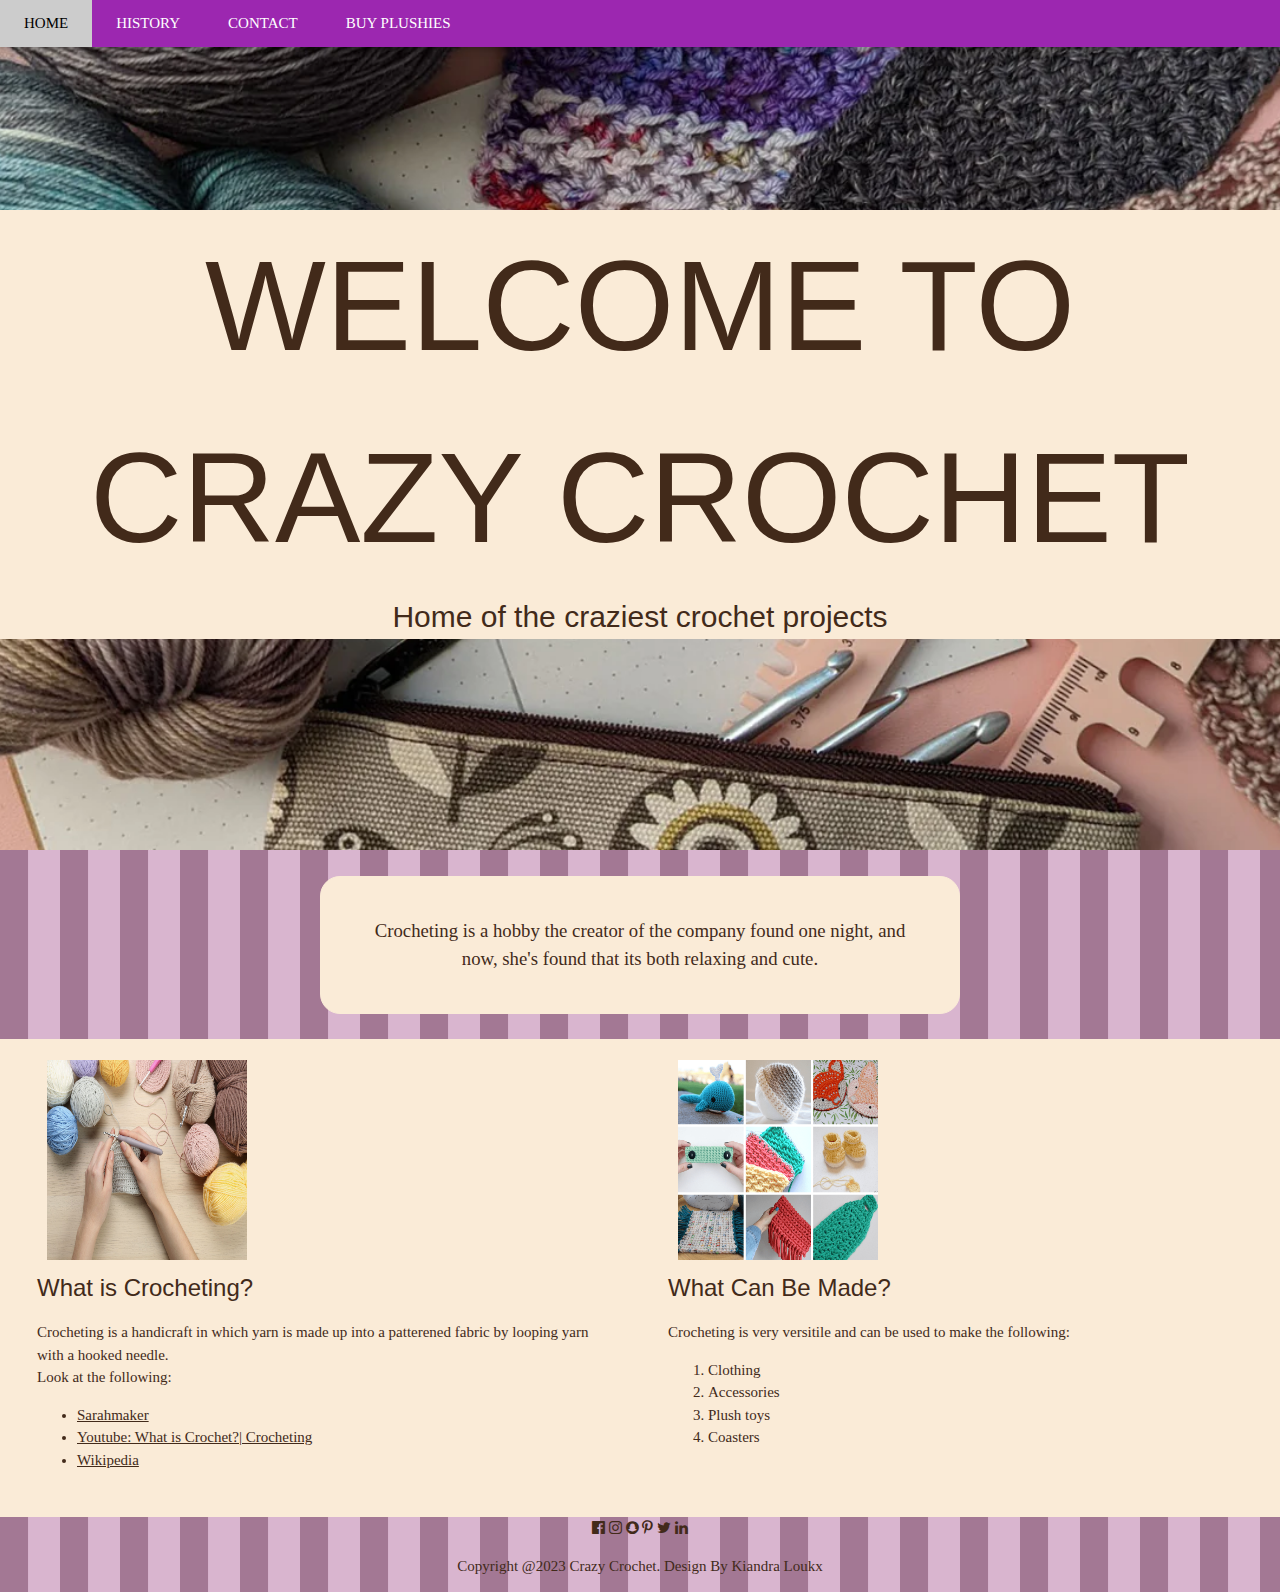
<file: index.html>
<!DOCTYPE html>
<html lang="en">
  
<head>
    <title>Crazy Crochet</title>
    <link rel="stylesheet" href="https://www.w3schools.com/w3css/4/w3.css">
    <link rel="stylesheet" href="https://cdnjs.cloudflare.com/ajax/libs/font-awesome/4.6.3/css/font-awesome.min.css">
    <meta charset="UTF-8">
    <style>
      * {
        box-sizing: border-box;
      }

      body {
        margin: 0;
        font-family:Georgia, 'Times New Roman', Times, serif;
        text-align: center;
        color: rgb(66, 42, 26);
      }

      h1 {
        font-size: 10vw;
        text-transform: uppercase;
        font-weight: normal;
        background-color: antiquewhite;
        margin-bottom: 0%;
      }
      h2 {
        background-color: antiquewhite;
        margin-top:0%;
      }

      img {
        width: 100%;
      }

      .nav-bar {
        list-style-type: none;
        margin: 0;
      }
      a.nav-bar-link{
        text-decoration: none;
      }

      .nav-bar-list {
        float: left;
        padding-top: 10px;
      }

      .nav-bar-link {
        color: white;
        font-size: 24px;
        padding: 20px;
      }

      .main-header {
        padding-top: 200px;
        height: 850px;
        background: url("all-imgs/ban.webp") no-repeat center;
        background-size: cover;
      }

      .title {
        color: white;
        font-size: 1.5em;
      }

      .intro {
        font-size: 1.25em;
        line-height: 1.5em;
        width: 50%;
        margin: auto;
        padding: 40px;
        background-color: antiquewhite;
        border: antiquewhite solid 1px;
        border-radius: 20px;
        margin-bottom: 2%;
        margin-top: 2%;
      }

      .box {
        background-color: antiquewhite;
        border: antiquewhite solid 1px;
      }

      .card {
        width: 100%;
        padding: 20px;
        text-align: left;
        margin-bottom: 10px;
      }
      
      
      body {
        background-image: url(all-imgs/aa.jpg);
        background-repeat: repeat;
        background-size: 60px 70px;
      }
      img {
        width: 200px;
        height: 200px;
        text-align: center;
        margin-left: 10px;
      }
      .foot {text-align: right;}



    </style>
</head>

<body>
  <section>
    <div class="w3-top">

      <div class="w3-bar w3-text-white w3-purple  w3-card">
  
          <div class="w3-dropdown-hover w3-hide-large w3-hide-medium">
  
              <button class="w3-padding-large w3-button" title="bars"><i class="fa fa-bars"></i></button>
  
              <div class="w3-dropdown-content w3-bar-block">
  
                  <a href="History.html" class="w3-bar-item w3-button w3-padding-large">HISTORY</a>
  
                  <a href="buisnesscard.html" class="w3-bar-item w3-button w3-padding-large">CONTACT</a>
  
                  <a href="Plushie.html" class="w3-bar-item w3-button w3-padding-large">BUY PLUSHIES</a>
  
              </div>
  
          </div>
  
  
  
          <a href="index.html" class="w3-bar-item w3-button w3-padding-large">HOME</a>
  
          <a href="History.html" class="w3-bar-item w3-button w3-padding-large w3-hide-small">HISTORY</a>
  
          <a href="buisnesscard.html" class="w3-bar-item w3-button w3-padding-large w3-hide-small">CONTACT</a>
  
          <a href="Plushie.html" class="w3-bar-item w3-button w3-padding-large w3-hide-small">BUY PLUSHIES</a>
  
          </div>
  
      </div>
    
     
      
  
    <div class="main-header">
        <h1>Welcome to <br> Crazy Crochet</h1>
        <h2>Home of the craziest crochet projects</h2>
    </div>

    <p class="intro">
        Crocheting is a hobby the creator of the company found one night, and now, she's found that its both relaxing and cute.
    </p>
  <div>
    <div class="box w3-row-padding">
      <div class="w3-half">
        <div class="card">
            <div>
                <img src="all-imgs/whatis.jpg" alt="crochet">
            </div>
            <h3>What is Crocheting?</h3>
            <p>
                Crocheting is a handicraft in which yarn is made up into a patterened fabric by looping yarn with a hooked needle. <br> Look at the following:
            </p>
            <ul>
                <li><a href="https://sarahmaker.com/what-is-crochet/">Sarahmaker</a></li>
                <li><a href="https://www.youtube.com/watch?v=8MdXTcPrBjA">Youtube: What is Crochet?| Crocheting</a></li>
                <li><a href="https://en.wikipedia.org/wiki/Crochet">Wikipedia</a></li>
            </ul>
        </div>
        </div>
     
        <div class="w3-half">
        <div class="card">
            <div>
                <img src="all-imgs/items.png" alt="items">
            </div>
            <h3>What Can Be Made?</h3>
            <p>
                Crocheting is very versitile and can be used to make the following:
            </p>
            <ol>
                <li>Clothing</li>
                <li>Accessories</li>
                <li>Plush toys</li>
                <li>Coasters</li>
            </ol>
        </div>
        </div>
      </div>
    </div>
    
  </section>

  <footer>
    <i class="fa fa-facebook-official"></i>
    <i class="fa fa-instagram"></i>
    <i class="fa fa-snapchat"></i>
    <i class="fa fa-pinterest-p"></i>
    <i class="fa fa-twitter"></i>
    <i class="fa fa-linkedin"></i>
    <p> Copyright @2023 Crazy Crochet. Design By Kiandra Loukx</p>
  </footer>
</body>

</html>
</file>
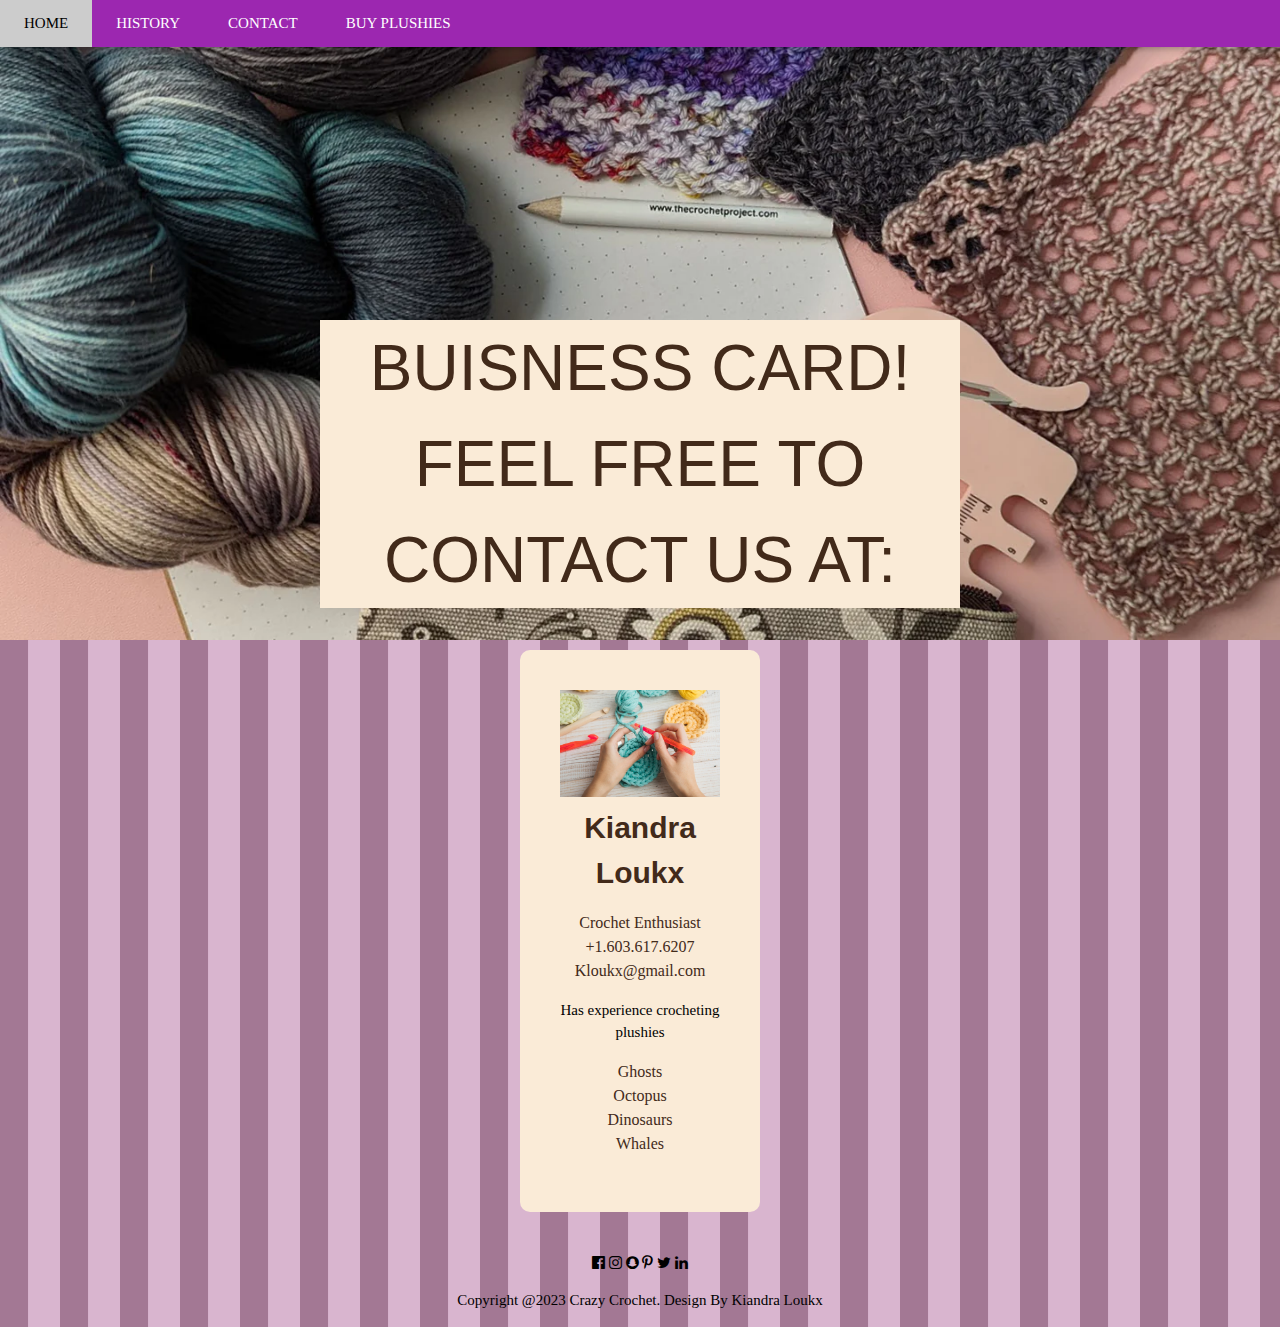
<file: buisnesscard.html>
<!DOCTYPE html>
<html lang="en">
  
<head>
  <meta charset="utf-8">
  <title>Business-card</title>
  <link rel="stylesheet" href="https://www.w3schools.com/w3css/4/w3.css">
  <link rel="stylesheet" href="https://cdnjs.cloudflare.com/ajax/libs/font-awesome/4.6.3/css/font-awesome.min.css">
  <style>

  body {
    text-align: center;
    font-family: Georgia, 'Times New Roman', Times, serif;
    background-image: url(all-imgs/aa.jpg);
    background-repeat: repeat;
    background-size: 60px 70px;
  }
    img {
      width: 100%;
    }

    h2 {
      margin-top: 8px;
      font-weight: 900;
      color:  rgb(66, 42, 26);
    }

    ul {
      list-style: none;
      font-size: 16px;
      line-height: 24px;
      color:  rgb(66, 42, 26);
      padding-left: 0;
      
    }

    .div {
      background-color: antiquewhite;
      margin: 40px auto;
      margin-top: 10px;
      padding: 40px;
      border-radius: 10px;
      width: 240px;
    }
    .main-header {
      padding-top: 200px;
      height: 250px;
      background: url("all-imgs/ban.webp") no-repeat center;
      background-size: cover;
    }
    h1 {
      font-size: 5vw;
      text-transform: uppercase;
      font-weight: normal;
      background-color: antiquewhite;
      margin:auto;
      color: rgb(66, 42, 26);
    }
    @media only screen and (max-width: 600px) {
        .nav-bar-link {
        color: white;
        font-size: 15px;
        padding: 20px;
      }
      }

  </style>
</head>
<body>
  <div class="w3-top">

    <div class="w3-bar w3-text-white w3-purple w3-card">

        <div class="w3-dropdown-hover w3-hide-large w3-hide-medium">

            <button class="w3-padding-large w3-button" title="bars"><i class="fa fa-bars"></i></button>

            <div class="w3-dropdown-content w3-bar-block">

                <a href="History.html" class="w3-bar-item w3-button w3-padding-large">HISTORY</a>

                <a href="buisnesscard.html" class="w3-bar-item w3-button w3-padding-large">CONTACT</a>

                <a href="Plushie.html" class="w3-bar-item w3-button w3-padding-large">BUY PLUSHIES</a>

            </div>

        </div>



        <a href="index.html" class="w3-bar-item w3-button w3-padding-large">HOME</a>

        <a href="History.html" class="w3-bar-item w3-button w3-padding-large w3-hide-small">HISTORY</a>

        <a href="buisnesscard.html" class="w3-bar-item w3-button w3-padding-large w3-hide-small">CONTACT</a>

        <a href="Plushie.html" class="w3-bar-item w3-button w3-padding-large w3-hide-small">BUY PLUSHIES</a>

        </div>

    </div>
    <div class="w3-content" style="max-width:2000px;">

      <div class="w3-display-container">
      
        <img src="all-imgs/ban.webp" alt="" style="width:100%">
      
        <div class="w3-display-bottommiddle w3-text-white w3-padding-32">
      
          <h1>Buisness Card! <br> Feel free to contact us at:</h1>
      
        </div>
      
      </div> 
    </div>

  <div class="div">
  
    <img src= "all-imgs/crochet.jpg" alt="crochet">
    <h2>Kiandra Loukx</h2>
    <ul>
      <li>Crochet Enthusiast</li>
      <li>+1.603.617.6207</li>
      <li>Kloukx@gmail.com</li>
    </ul>

    <p>Has experience crocheting plushies</p>
    <ul>
      <li>Ghosts</li>
      <li>Octopus</li>
      <li>Dinosaurs</li>
      <li>Whales</li>
    </ul>
  </div>
  <footer>
    <i class="fa fa-facebook-official"></i>
    <i class="fa fa-instagram"></i>
    <i class="fa fa-snapchat"></i>
    <i class="fa fa-pinterest-p"></i>
    <i class="fa fa-twitter"></i>
    <i class="fa fa-linkedin"></i>
    <p> Copyright @2023 Crazy Crochet. Design By Kiandra Loukx</p>
  </footer>
</body>
</html>
</file>
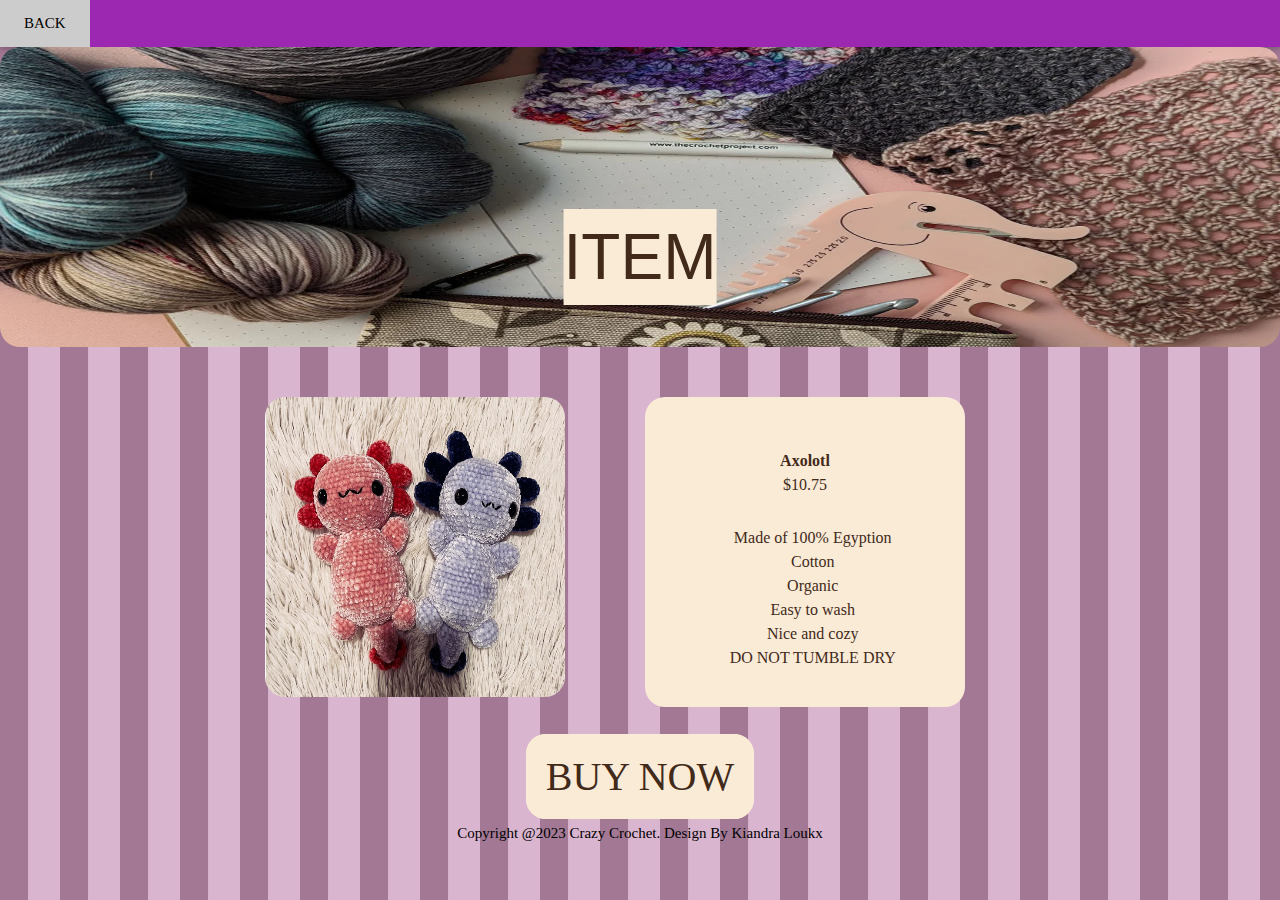
<file: buyaxo.html>
<!DOCTYPE html>
<html lang="en">
<head>
    <meta charset="UTF-8">
    <meta name="viewport" content="width=device-width, initial-scale=1.0">
    <title>Item</title>
    <link rel="stylesheet" href="my.css">
    <link rel="stylesheet" href="https://www.w3schools.com/w3css/4/w3.css">
    <style>
        body {
    text-align: center;
    font-family:Georgia, 'Times New Roman', Times, serif;
    background-image: url(all-imgs/aa.jpg);
    background-repeat: repeat;
    background-size: 60px 70px;
  }
           h1 {

font-size: 5vw;

text-transform: uppercase;

font-weight: normal;

background-color: antiquewhite;

color: rgb(66, 42, 26);

} 
    </style>
    
</head>
<body>
    <div class="w3-bar w3-text-white w3-purple  w3-card">
  
        <div class="w3-dropdown-hover w3-hide-large w3-hide-medium">

            <button class="w3-padding-large w3-button" title="bars"><i class="fa fa-bars"></i></button>

            <div class="w3-dropdown-content w3-bar-block">
                <a href="index.html" class="w3-bar-item w3-button w3-padding-large">HOME</a>

                <a href="History.html" class="w3-bar-item w3-button w3-padding-large">HISTORY</a>

                <a href="buisnesscard.html" class="w3-bar-item w3-button w3-padding-large">CONTACT</a>

                <a href="Plushie.html" class="w3-bar-item w3-button w3-padding-large">BUY PLUSHIES</a>

            </div>

        </div>



        <a href="Plushie.html" class="w3-bar-item w3-button w3-padding-large">BACK</a>


        </div>





<div class="w3-content" style="max-width:2000px;">

    <div class="w3-display-container">

        <img src="all-imgs/ban.webp" alt="" style="width:100%">

        <div class="w3-display-bottommiddle w3-text-white w3-padding-32">

            <h1>ITEM</h1>

        </div>

    </div> 
</div>
 
    <div class="flex">
        <img src="all-imgs/axo.webp" alt="cow">
        <div class="flex2 back">
            <p><strong>Axolotl</strong><br> $10.75</p>
            <ul>
                <li> Made of 100% Egyption Cotton</li>
                <li> Organic</li>
                <li> Easy to wash</li>
                <li> Nice and cozy</li>
                <li>DO NOT TUMBLE DRY</li>
            </ul>
        </div>
    </div>
    <div>
        <a href="buynow.html" class="buynow">BUY NOW</a>
    </div>
    <footer>
        <p> Copyright @2023 Crazy Crochet. Design By Kiandra Loukx</p>
    </footer>
</body>
</html>
</file>
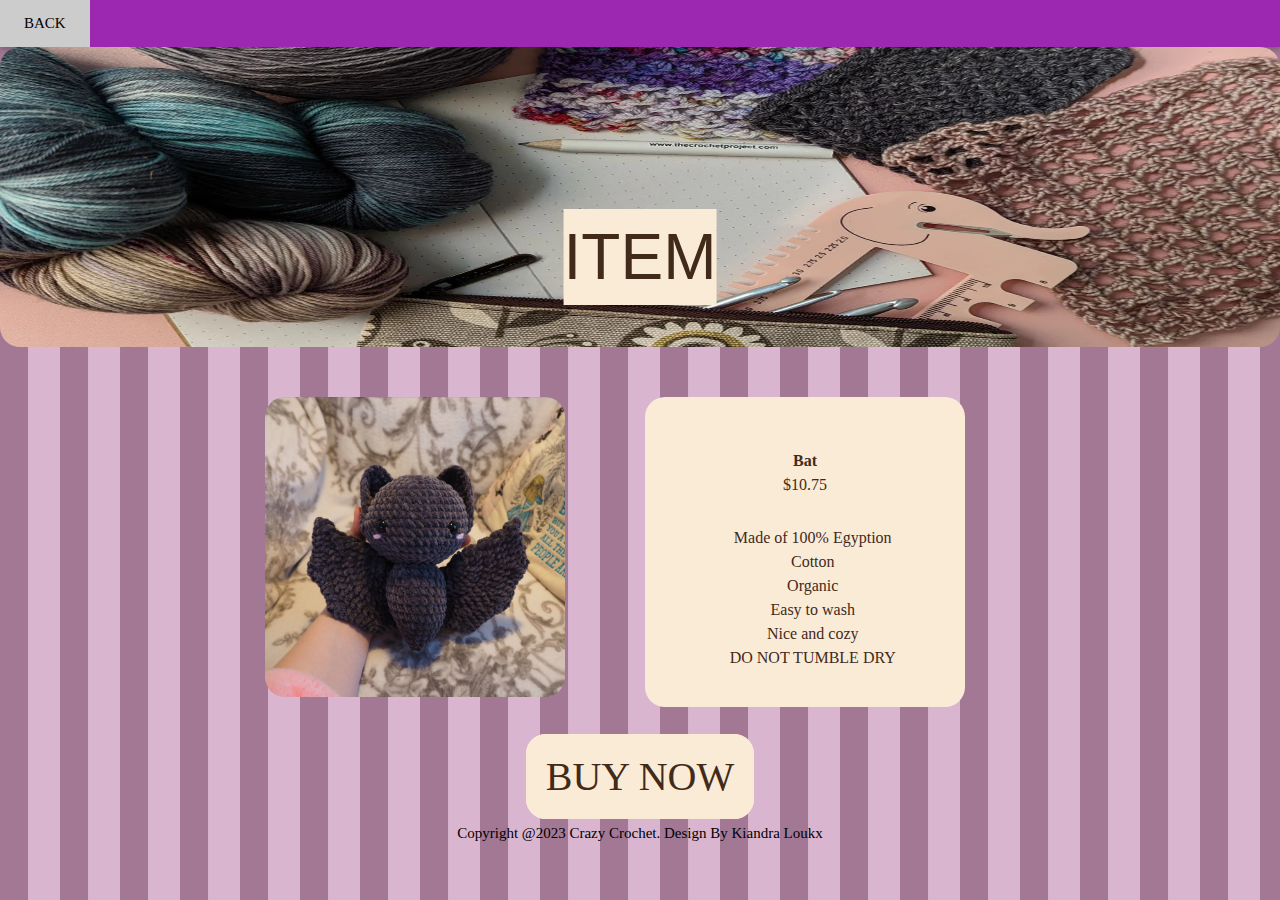
<file: buybat.html>
<!DOCTYPE html>
<html lang="en">
<head>
    <meta charset="UTF-8">
    <meta name="viewport" content="width=device-width, initial-scale=1.0">
    <title>Item</title>
    <link rel="stylesheet" href="my.css">
    <link rel="stylesheet" href="https://www.w3schools.com/w3css/4/w3.css">
    <style>
        body {
    text-align: center;
    font-family:Georgia, 'Times New Roman', Times, serif;
    background-image: url(all-imgs/aa.jpg);
    background-repeat: repeat;
    background-size: 60px 70px;
  }
        h1 {

font-size: 5vw;

text-transform: uppercase;

font-weight: normal;

background-color: antiquewhite;

color: rgb(66, 42, 26);

} 
 </style>
</head>
<body>
    <div class="w3-bar w3-text-white w3-purple  w3-card">
  
        <div class="w3-dropdown-hover w3-hide-large w3-hide-medium">

            <button class="w3-padding-large w3-button" title="bars"><i class="fa fa-bars"></i></button>

            <div class="w3-dropdown-content w3-bar-block">
                <a href="index.html" class="w3-bar-item w3-button w3-padding-large">HOME</a>

                <a href="History.html" class="w3-bar-item w3-button w3-padding-large">HISTORY</a>

                <a href="buisnesscard.html" class="w3-bar-item w3-button w3-padding-large">CONTACT</a>

                <a href="Plushie.html" class="w3-bar-item w3-button w3-padding-large">BUY PLUSHIES</a>

            </div>

        </div>



        <a href="Plushie.html" class="w3-bar-item w3-button w3-padding-large">BACK</a>


        </div>



<div class="w3-content" style="max-width:2000px;">

<div class="w3-display-container">

  <img src="all-imgs/ban.webp" alt="" style="width:100%">

  <div class="w3-display-bottommiddle w3-text-white w3-padding-32">

    <h1>ITEM</h1>

  </div>
  </div>
    <div class="flex">
        <img src="all-imgs/bat.jpg" alt="bat">
        <div class="flex2 back">
            <p><strong>Bat</strong><br> $10.75</p>
            <ul>
                <li> Made of 100% Egyption Cotton</li>
                <li> Organic</li>
                <li> Easy to wash</li>
                <li> Nice and cozy</li>
                <li>DO NOT TUMBLE DRY</li>
            </ul>
        </div>
    </div>
    <div>
        <a href="buynow.html" class="buynow">BUY NOW</a>
    </div>
    <footer>
        <p> Copyright @2023 Crazy Crochet. Design By Kiandra Loukx</p>
    </footer>
</body>
</html>
</file>
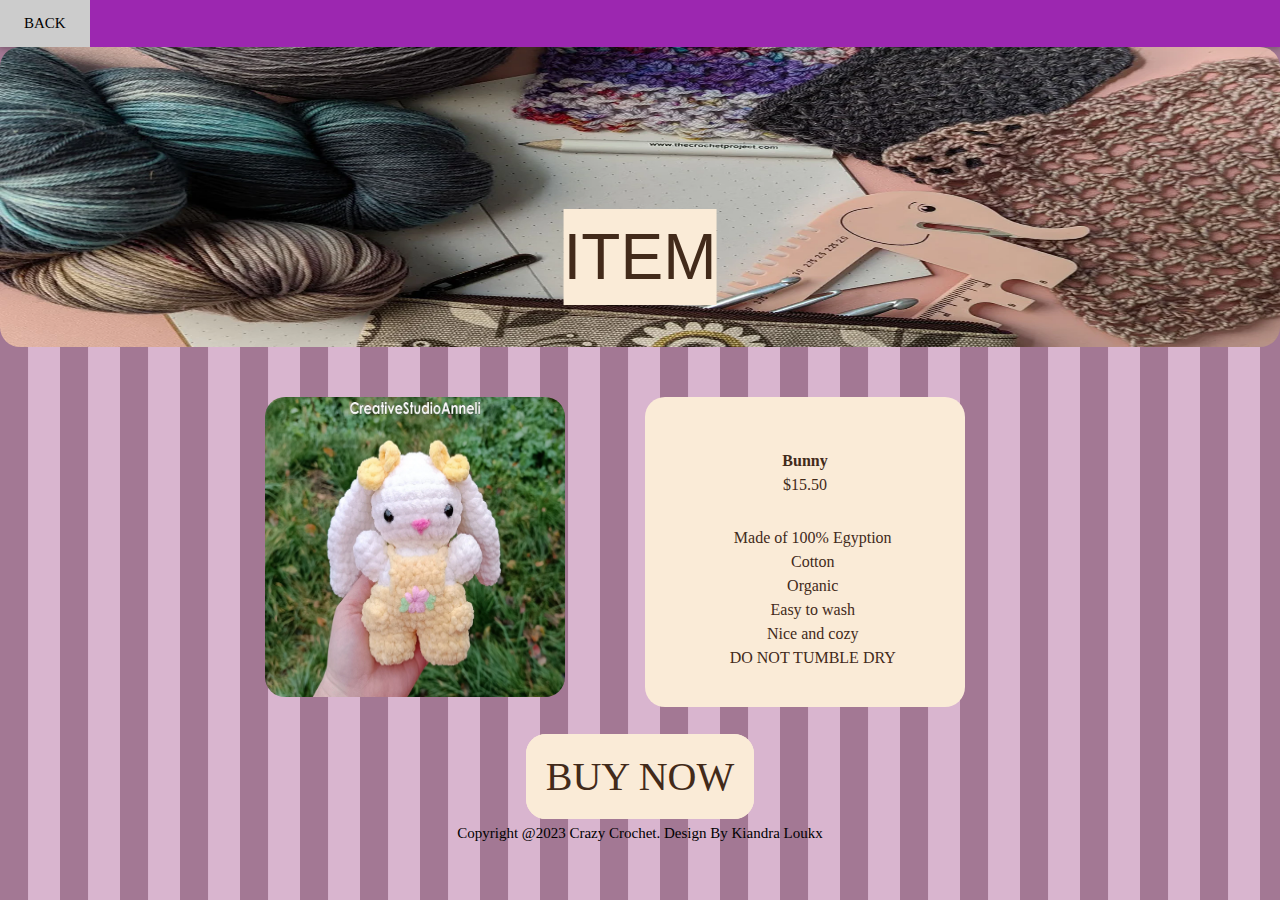
<file: buybun.html>
<!DOCTYPE html>
<html lang="en">
<head>
    <meta charset="UTF-8">
    <meta name="viewport" content="width=device-width, initial-scale=1.0">
    <title>Item</title>
    <link rel="stylesheet" href="my.css">
    <link rel="stylesheet" href="https://www.w3schools.com/w3css/4/w3.css">
    <style>
        body {
    text-align: center;
    font-family:Georgia, 'Times New Roman', Times, serif;
    background-image: url(all-imgs/aa.jpg);
    background-repeat: repeat;
    background-size: 60px 70px;
  }
        h1 {

font-size: 5vw;

text-transform: uppercase;

font-weight: normal;

background-color: antiquewhite;

color: rgb(66, 42, 26);

} 
 </style>
</head>
<body>
    <div class="w3-bar w3-text-white w3-purple  w3-card">
  
        <div class="w3-dropdown-hover w3-hide-large w3-hide-medium">

            <button class="w3-padding-large w3-button" title="bars"><i class="fa fa-bars"></i></button>

            <div class="w3-dropdown-content w3-bar-block">
                <a href="index.html" class="w3-bar-item w3-button w3-padding-large">HOME</a>

                <a href="History.html" class="w3-bar-item w3-button w3-padding-large">HISTORY</a>

                <a href="buisnesscard.html" class="w3-bar-item w3-button w3-padding-large">CONTACT</a>

                <a href="Plushie.html" class="w3-bar-item w3-button w3-padding-large">BUY PLUSHIES</a>

            </div>

        </div>



        <a href="Plushie.html" class="w3-bar-item w3-button w3-padding-large">BACK</a>


        </div>



<div class="w3-content" style="max-width:2000px;">

<div class="w3-display-container">

  <img src="all-imgs/ban.webp" alt="" style="width:100%">

  <div class="w3-display-bottommiddle w3-text-white w3-padding-32">

    <h1>ITEM</h1>

  </div>
  </div>
    <div class="flex">
        <img src="all-imgs/bun.webp" alt="bun">
        <div class="flex2 back">
            <p><strong>Bunny</strong><br> $15.50</p>
            <ul>
                <li> Made of 100% Egyption Cotton</li>
                <li> Organic</li>
                <li> Easy to wash</li>
                <li> Nice and cozy</li>
                <li>DO NOT TUMBLE DRY</li>
            </ul>
        </div>
    </div>
    <div>
        <a href="buynow.html" class="buynow">BUY NOW</a>
    </div>
    <footer>
        <p> Copyright @2023 Crazy Crochet. Design By Kiandra Loukx</p>
    </footer>
</body>
</html>
</file>
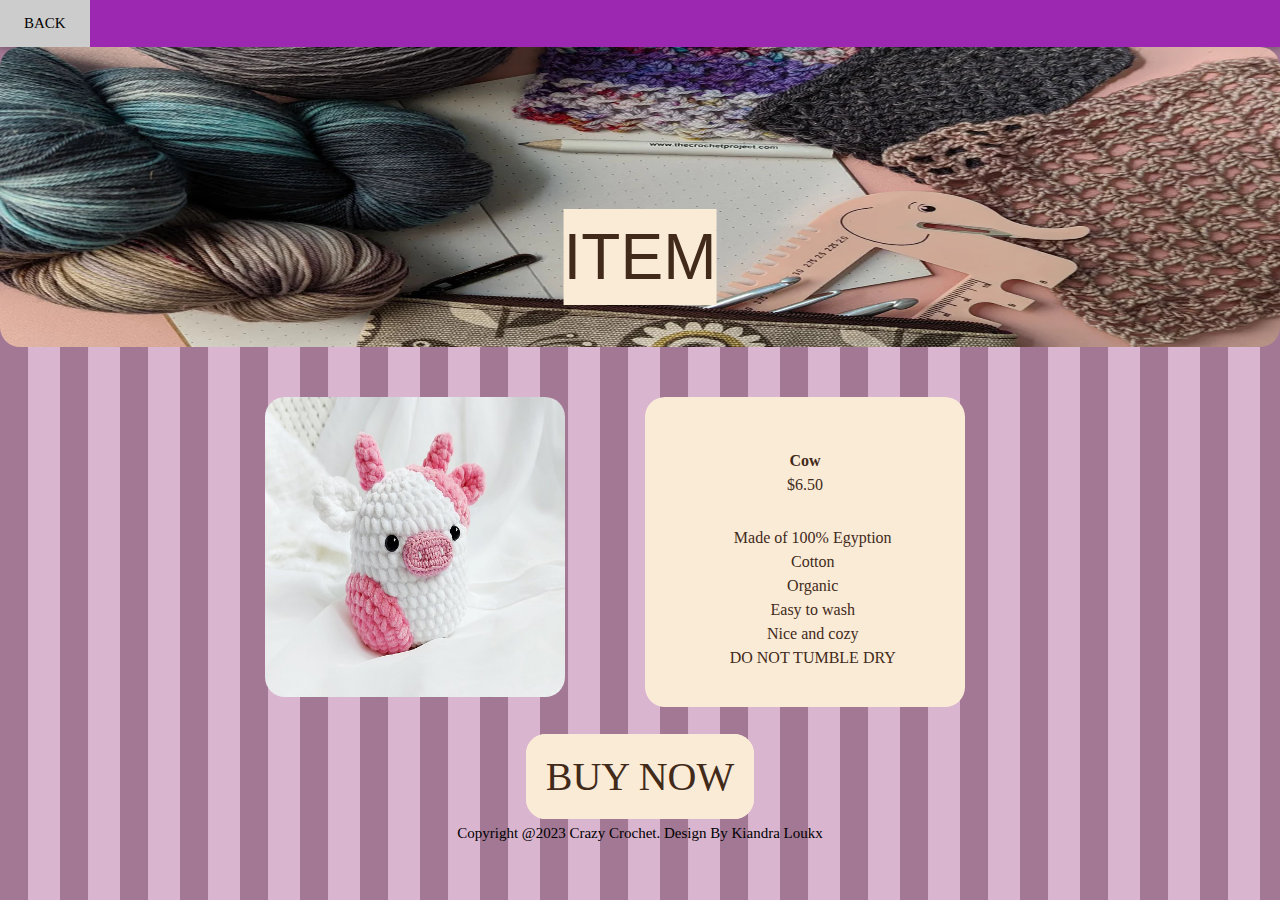
<file: buycow.html>
<!DOCTYPE html>
<html lang="en">
<head>
    <meta charset="UTF-8">
    <meta name="viewport" content="width=device-width, initial-scale=1.0">
    <title>Item</title>
    <link rel="stylesheet" href="my.css">
    <link rel="stylesheet" href="https://www.w3schools.com/w3css/4/w3.css">
    <style>
        body {
    text-align: center;
    font-family:Georgia, 'Times New Roman', Times, serif;
    background-image: url(all-imgs/aa.jpg);
    background-repeat: repeat;
    background-size: 60px 70px;
  }
        h1 {

font-size: 5vw;

text-transform: uppercase;

font-weight: normal;

background-color: antiquewhite;

color: rgb(66, 42, 26);

} 
 </style>
</head>
<body>
    <div class="w3-bar w3-text-white w3-purple  w3-card">
  
        <div class="w3-dropdown-hover w3-hide-large w3-hide-medium">

            <button class="w3-padding-large w3-button" title="bars"><i class="fa fa-bars"></i></button>

            <div class="w3-dropdown-content w3-bar-block">
                <a href="index.html" class="w3-bar-item w3-button w3-padding-large">HOME</a>

                <a href="History.html" class="w3-bar-item w3-button w3-padding-large">HISTORY</a>

                <a href="buisnesscard.html" class="w3-bar-item w3-button w3-padding-large">CONTACT</a>

                <a href="Plushie.html" class="w3-bar-item w3-button w3-padding-large">BUY PLUSHIES</a>

            </div>

        </div>



        <a href="Plushie.html" class="w3-bar-item w3-button w3-padding-large">BACK</a>


        </div>

 

<div class="w3-content" style="max-width:2000px;">

<div class="w3-display-container">

  <img src="all-imgs/ban.webp" alt="" style="width:100%">

  <div class="w3-display-bottommiddle w3-text-white w3-padding-32">

    <h1>ITEM</h1>

  </div>
</div>
    <div class="flex">
        <img src="all-imgs/cow.jpg" alt="cow">
        <div class="flex2 back">
            <p><strong>Cow</strong><br> $6.50</p>
            <ul>
                <li> Made of 100% Egyption Cotton</li>
                <li> Organic</li>
                <li> Easy to wash</li>
                <li> Nice and cozy</li>
                <li>DO NOT TUMBLE DRY</li>
            </ul>
        </div>
    </div>
    <div>
        <a href="buynow.html" class="buynow">BUY NOW</a>
    </div>
    <footer>
        <p> Copyright @2023 Crazy Crochet. Design By Kiandra Loukx</p>
    </footer>
</body>
</html>
</file>
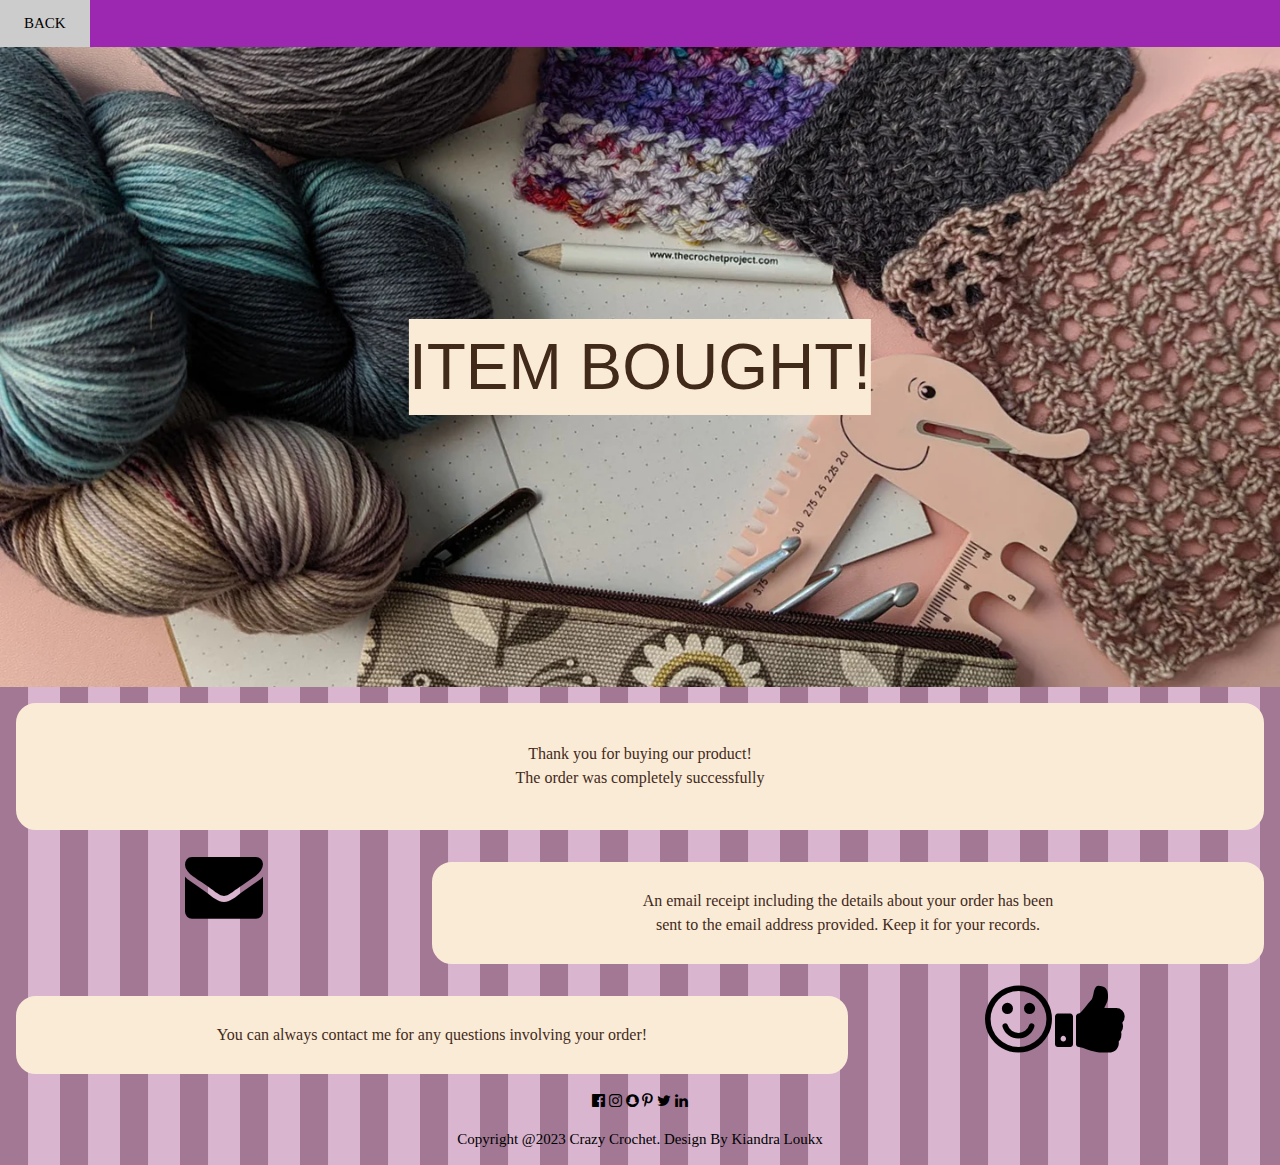
<file: buynow.html>
<!DOCTYPE html>
<html lang="en">
<head>
    <meta charset="UTF-8">
    <meta name="viewport" content="width=device-width, initial-scale=1.0">
    <title>Document</title>
    <link rel="stylesheet" href="https://www.w3schools.com/w3css/4/w3.css">
    <link rel="stylesheet" href="https://cdnjs.cloudflare.com/ajax/libs/font-awesome/4.6.3/css/font-awesome.min.css">
    <style>

        body {
    text-align: center;
    font-family: Georgia, 'Times New Roman', Times, serif;
    background-image: url(all-imgs/aa.jpg);
    background-repeat: repeat;
    background-size: 60px 70px;
  }

            .p1 {
      font-size: 16px;
      line-height: 24px;
      color: rgb(66, 42, 26);
      background-color: antiquewhite;
      padding:3%;
      border: antiquewhite solid 2px;
      border-radius: 20px;
    }
    h1 {

font-size: 5vw;

text-transform: uppercase;

font-weight: normal;

background-color: antiquewhite;

color: rgb(66, 42, 26);

} 
    
    </style>
</head>
<body>
    <div class="w3-bar w3-text-white w3-purple  w3-card">
  
        <div class="w3-dropdown-hover w3-hide-large w3-hide-medium">

            <button class="w3-padding-large w3-button" title="bars"><i class="fa fa-bars"></i></button>

            <div class="w3-dropdown-content w3-bar-block">
                <a href="index.html" class="w3-bar-item w3-button w3-padding-large">HOME</a>

                <a href="History.html" class="w3-bar-item w3-button w3-padding-large">HISTORY</a>

                <a href="buisnesscard.html" class="w3-bar-item w3-button w3-padding-large">CONTACT</a>

                <a href="Plushie.html" class="w3-bar-item w3-button w3-padding-large">BUY PLUSHIES</a>

            </div>

        </div>



        <a href="Plushie.html" class="w3-bar-item w3-button w3-padding-large">BACK</a>


        </div>



<div class="w3-content" style="max-width:2000px;">

<div class="w3-display-container">

  <img src="all-imgs/ban.webp" alt="" style="width:100%">

  <div class="w3-display-middle w3-text-white w3-padding-32">

    <h1>ITEM BOUGHT!</h1>

  </div>
</div>
<div class="w3-container">
        <p class="p1">Thank you for buying our product! <br> The order was completely successfully</p> 
</div>  

<div class="w3-container">
    <div class="w3-third">
        <i class="fa fa-envelope" style="font-size:78px"></i>
    </div>
    <div class="w3-twothird">
        <p class="p1">An email receipt including the details about your order has been <br> sent to the email address provided. Keep it for your records.</p> 
    </div>
</div>  

<div class="w3-container">
    <div class="w3-twothird">
        <p class="p1">You can always contact me for any questions involving your order!</p> 
    </div>
    <div class="w3-third">
        <i class="fa fa-smile-o" style="font-size:78px"></i>
        <i class="fa fa-thumbs-up" style="font-size:78px"></i>
    </div>

</div>  

  <footer>
    <i class="fa fa-facebook-official"></i>
    <i class="fa fa-instagram"></i>
    <i class="fa fa-snapchat"></i>
    <i class="fa fa-pinterest-p"></i>
    <i class="fa fa-twitter"></i>
    <i class="fa fa-linkedin"></i>
    <p> Copyright @2023 Crazy Crochet. Design By Kiandra Loukx</p>
  </footer>

</body>
</html>
</file>
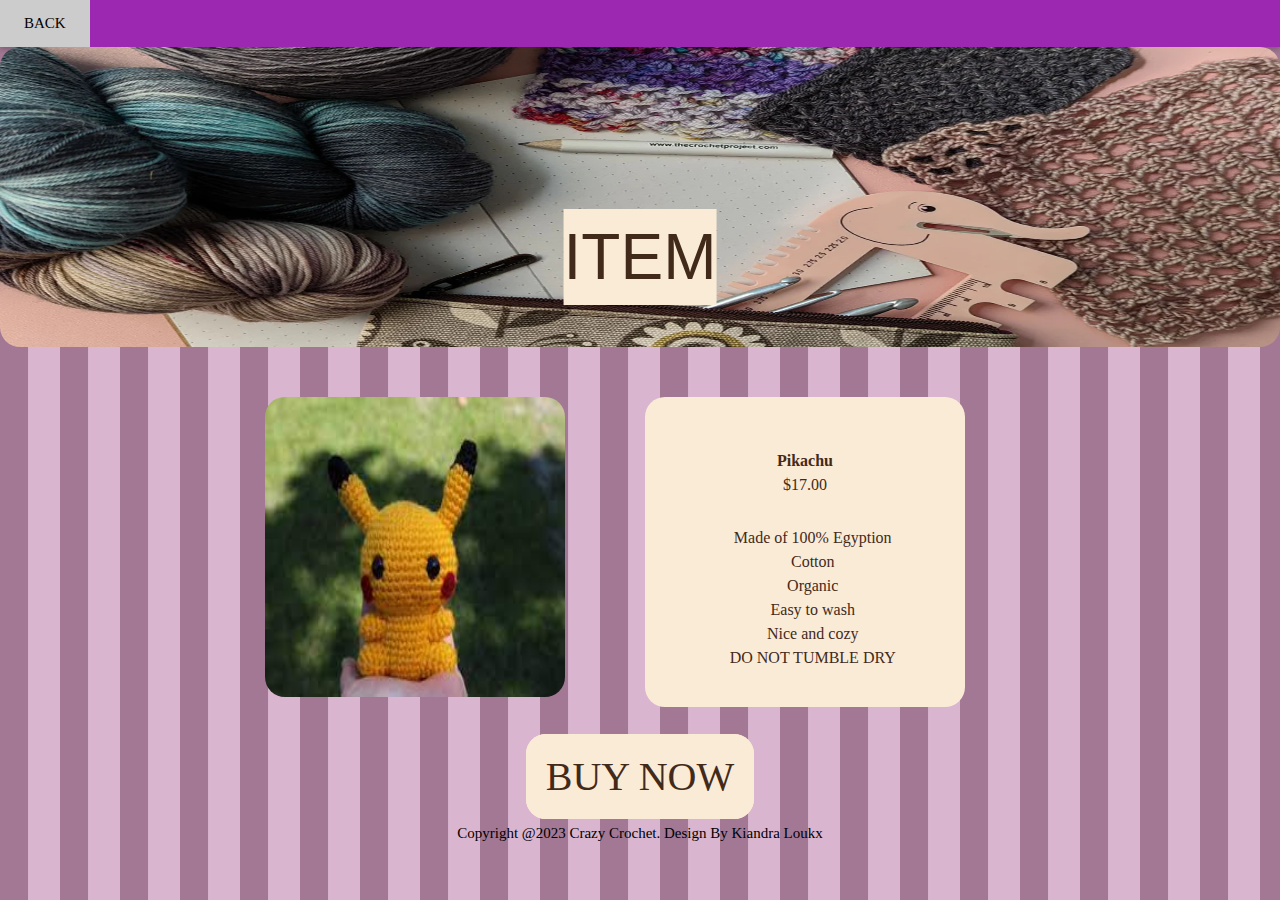
<file: buypika.html>
<!DOCTYPE html>
<html lang="en">
<head>
    <meta charset="UTF-8">
    <meta name="viewport" content="width=device-width, initial-scale=1.0">
    <title>Item</title>
    <link rel="stylesheet" href="my.css">
    <link rel="stylesheet" href="https://www.w3schools.com/w3css/4/w3.css">
    <style>
        body {
    text-align: center;
    font-family:Georgia, 'Times New Roman', Times, serif;
    background-image: url(all-imgs/aa.jpg);
    background-repeat: repeat;
    background-size: 60px 70px;
  }
        h1 {

font-size: 5vw;

text-transform: uppercase;

font-weight: normal;

background-color: antiquewhite;

color: rgb(66, 42, 26);

} 
 </style>
</head>
<body>
    <div class="w3-bar w3-text-white w3-purple  w3-card">
  
        <div class="w3-dropdown-hover w3-hide-large w3-hide-medium">

            <button class="w3-padding-large w3-button" title="bars"><i class="fa fa-bars"></i></button>

            <div class="w3-dropdown-content w3-bar-block">
                <a href="index.html" class="w3-bar-item w3-button w3-padding-large">HOME</a>

                <a href="History.html" class="w3-bar-item w3-button w3-padding-large">HISTORY</a>

                <a href="buisnesscard.html" class="w3-bar-item w3-button w3-padding-large">CONTACT</a>

                <a href="Plushie.html" class="w3-bar-item w3-button w3-padding-large">BUY PLUSHIES</a>

            </div>

        </div>



        <a href="Plushie.html" class="w3-bar-item w3-button w3-padding-large">BACK</a>


        </div>



<div class="w3-content" style="max-width:2000px;">

<div class="w3-display-container">

  <img src="all-imgs/ban.webp" alt="" style="width:100%">

  <div class="w3-display-bottommiddle w3-text-white w3-padding-32">

    <h1>ITEM</h1>

  </div>
  </div>
    <div class="flex">
        <img src="all-imgs/pika.jpg" alt="pika">
        <div class="flex2 back">
            <p><strong>Pikachu</strong><br> $17.00</p>
            <ul>
                <li> Made of 100% Egyption Cotton</li>
                <li> Organic</li>
                <li> Easy to wash</li>
                <li> Nice and cozy</li>
                <li>DO NOT TUMBLE DRY</li>
            </ul>
        </div>
    </div>
    <div>
        <a href="buynow.html" class="buynow">BUY NOW</a>
    </div>
    <footer>
        <p> Copyright @2023 Crazy Crochet. Design By Kiandra Loukx</p>
    </footer>
</body>
</html>
</file>
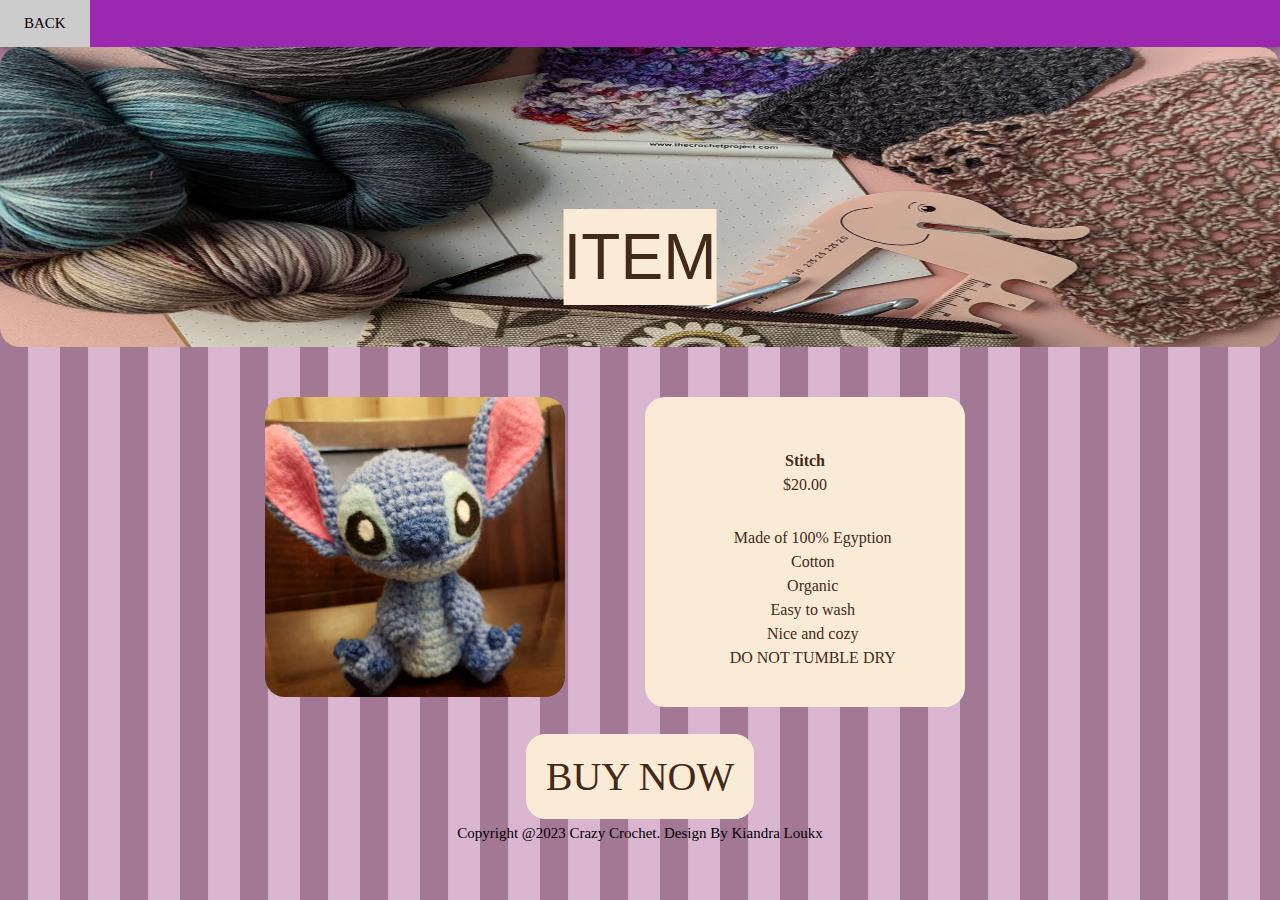
<file: buystitch.html>
<!DOCTYPE html>
<html lang="en">
<head>
    <meta charset="UTF-8">
    <meta name="viewport" content="width=device-width, initial-scale=1.0">
    <title>Item</title>
    <link rel="stylesheet" href="my.css">
    <link rel="stylesheet" href="https://www.w3schools.com/w3css/4/w3.css">
    <style>
        body {
    text-align: center;
    font-family:Georgia, 'Times New Roman', Times, serif;
    background-image: url(all-imgs/aa.jpg);
    background-repeat: repeat;
    background-size: 60px 70px;
  }
        h1 {

font-size: 5vw;

text-transform: uppercase;

font-weight: normal;

background-color: antiquewhite;

color: rgb(66, 42, 26);

} 
 </style>
</head>
<body>
    <div class="w3-bar w3-text-white w3-purple  w3-card">
  
        <div class="w3-dropdown-hover w3-hide-large w3-hide-medium">

            <button class="w3-padding-large w3-button" title="bars"><i class="fa fa-bars"></i></button>

            <div class="w3-dropdown-content w3-bar-block">
                <a href="index.html" class="w3-bar-item w3-button w3-padding-large">HOME</a>

                <a href="History.html" class="w3-bar-item w3-button w3-padding-large">HISTORY</a>

                <a href="buisnesscard.html" class="w3-bar-item w3-button w3-padding-large">CONTACT</a>

                <a href="Plushie.html" class="w3-bar-item w3-button w3-padding-large">BUY PLUSHIES</a>

            </div>

        </div>



        <a href="Plushie.html" class="w3-bar-item w3-button w3-padding-large">BACK</a>


        </div>



<div class="w3-content" style="max-width:2000px;">

<div class="w3-display-container">

  <img src="all-imgs/ban.webp" alt="" style="width:100%">

  <div class="w3-display-bottommiddle w3-text-white w3-padding-32">

    <h1>ITEM</h1>

  </div>
  </div>
    <div class="flex">
        <img src="all-imgs/stitch.jpg" alt="stitch">
        <div class="flex2 back">
            <p><strong>Stitch</strong><br> $20.00</p>
            <ul>
                <li> Made of 100% Egyption Cotton</li>
                <li> Organic</li>
                <li> Easy to wash</li>
                <li> Nice and cozy</li>
                <li>DO NOT TUMBLE DRY</li>
            </ul>
        </div>
    </div>
    <div>
        <a href="buynow.html" class="buynow">BUY NOW</a>
    </div>
    <footer>
        <p> Copyright @2023 Crazy Crochet. Design By Kiandra Loukx</p>
    </footer>
</body>
</html>
</file>
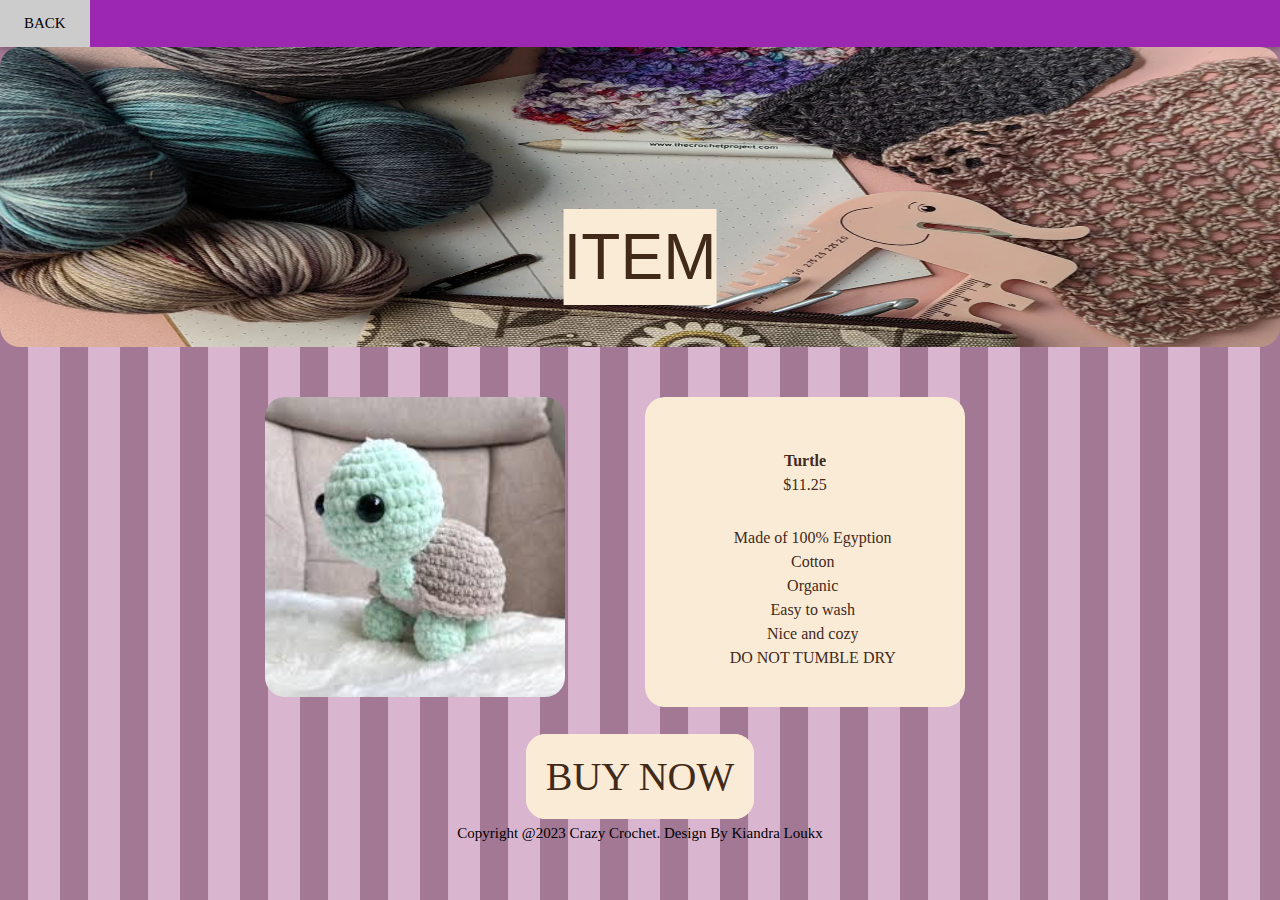
<file: buyturt.html>
<!DOCTYPE html>
<html lang="en">
<head>
    <meta charset="UTF-8">
    <meta name="viewport" content="width=device-width, initial-scale=1.0">
    <title>Item</title>
    <link rel="stylesheet" href="my.css">
    <link rel="stylesheet" href="https://www.w3schools.com/w3css/4/w3.css">
    <style>
        body {
    text-align: center;
    font-family:Georgia, 'Times New Roman', Times, serif;
    background-image: url(all-imgs/aa.jpg);
    background-repeat: repeat;
    background-size: 60px 70px;
  }

        h1 {

font-size: 5vw;

text-transform: uppercase;

font-weight: normal;

background-color: antiquewhite;

color: rgb(66, 42, 26);

} 
 </style>
</head>
<body>
    <div class="w3-bar w3-text-white w3-purple  w3-card">
  
        <div class="w3-dropdown-hover w3-hide-large w3-hide-medium">

            <button class="w3-padding-large w3-button" title="bars"><i class="fa fa-bars"></i></button>

            <div class="w3-dropdown-content w3-bar-block">
                <a href="index.html" class="w3-bar-item w3-button w3-padding-large">HOME</a>

                <a href="History.html" class="w3-bar-item w3-button w3-padding-large">HISTORY</a>

                <a href="buisnesscard.html" class="w3-bar-item w3-button w3-padding-large">CONTACT</a>

                <a href="Plushie.html" class="w3-bar-item w3-button w3-padding-large">BUY PLUSHIES</a>

            </div>

        </div>



        <a href="Plushie.html" class="w3-bar-item w3-button w3-padding-large">BACK</a>


        </div>



<div class="w3-content" style="max-width:2000px;">

<div class="w3-display-container">

  <img src="all-imgs/ban.webp" alt="" style="width:100%">

  <div class="w3-display-bottommiddle w3-text-white w3-padding-32">

    <h1>ITEM</h1>

  </div>
  </div>
    <div class="flex">
        <img src="all-imgs/turtle.jpg" alt="turt">
        <div class="flex2 back">
            <p><strong>Turtle</strong><br> $11.25</p>
            <ul>
                <li> Made of 100% Egyption Cotton</li>
                <li> Organic</li>
                <li> Easy to wash</li>
                <li> Nice and cozy</li>
                <li>DO NOT TUMBLE DRY</li>
            </ul>
        </div>
    </div>
    <div>
        <a href="buynow.html" class="buynow">BUY NOW</a>
    </div>
    <footer>
        <p> Copyright @2023 Crazy Crochet. Design By Kiandra Loukx</p>
    </footer>
</body>
</html>
</file>
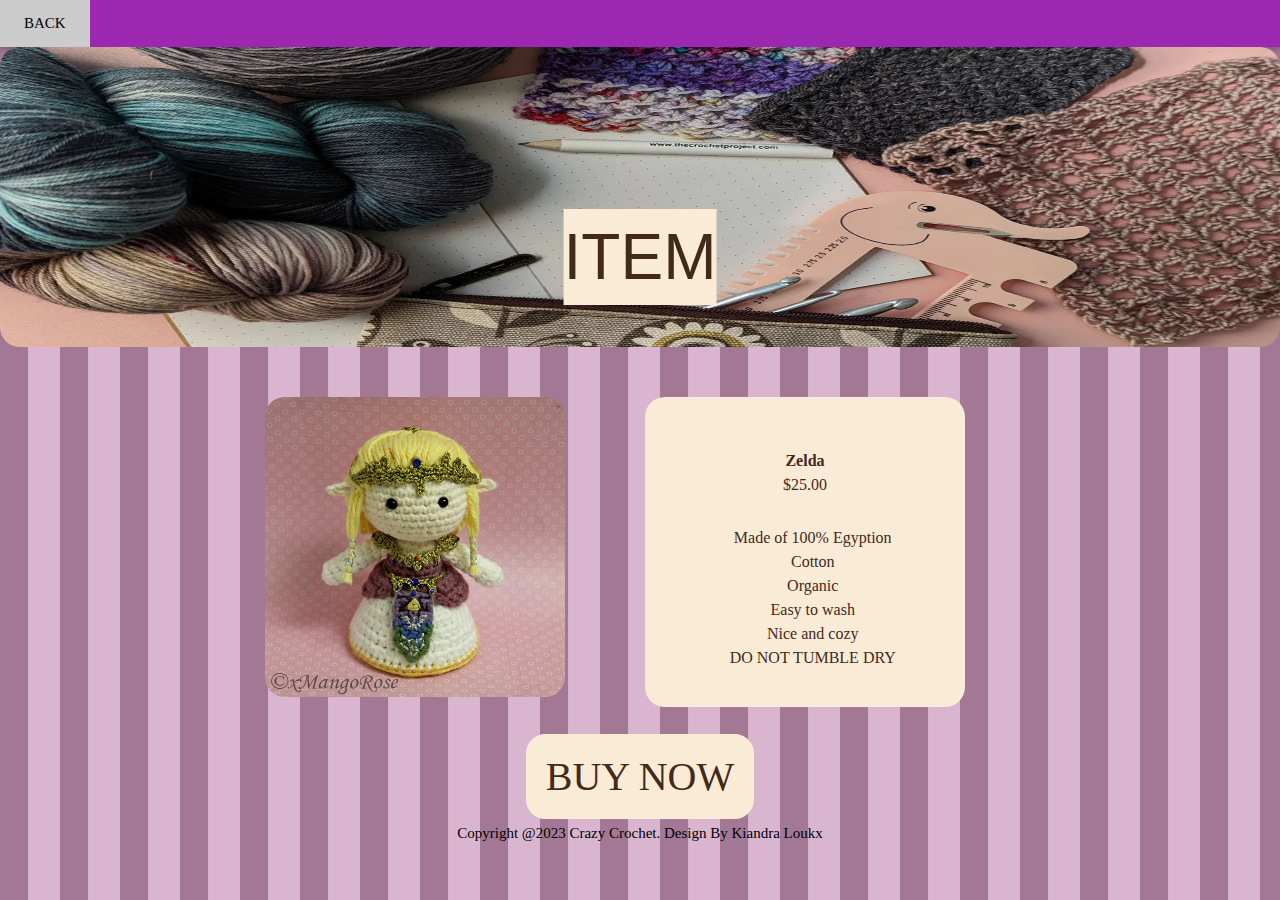
<file: buyzel.html>
<!DOCTYPE html>
<html lang="en">
<head>
    <meta charset="UTF-8">
    <meta name="viewport" content="width=device-width, initial-scale=1.0">
    <title>Item</title>
    <link rel="stylesheet" href="my.css">
    <link rel="stylesheet" href="https://www.w3schools.com/w3css/4/w3.css">
    <style>
        body {
    text-align: center;
    font-family:Georgia, 'Times New Roman', Times, serif;
    background-image: url(all-imgs/aa.jpg);
    background-repeat: repeat;
    background-size: 60px 70px;
  }
        h1 {

font-size: 5vw;

text-transform: uppercase;

font-weight: normal;

background-color: antiquewhite;

color: rgb(66, 42, 26);

} 
 </style>
</head>
<body>
    <div class="w3-bar w3-text-white w3-purple  w3-card">
  
        <div class="w3-dropdown-hover w3-hide-large w3-hide-medium">

            <button class="w3-padding-large w3-button" title="bars"><i class="fa fa-bars"></i></button>

            <div class="w3-dropdown-content w3-bar-block">
                <a href="index.html" class="w3-bar-item w3-button w3-padding-large">HOME</a>

                <a href="History.html" class="w3-bar-item w3-button w3-padding-large">HISTORY</a>

                <a href="buisnesscard.html" class="w3-bar-item w3-button w3-padding-large">CONTACT</a>

                <a href="Plushie.html" class="w3-bar-item w3-button w3-padding-large">BUY PLUSHIES</a>

            </div>

        </div>



        <a href="Plushie.html" class="w3-bar-item w3-button w3-padding-large">BACK</a>


        </div>



<div class="w3-content" style="max-width:2000px;">

<div class="w3-display-container">

  <img src="all-imgs/ban.webp" alt="" style="width:100%">

  <div class="w3-display-bottommiddle w3-text-white w3-padding-32">

    <h1>ITEM</h1>

  </div>
  </div>
    <div class="flex">
        <img src="all-imgs/zel.webp" alt="zel">
        <div class="flex2 back">
            <p><strong>Zelda</strong><br> $25.00</p>
            <ul>
                <li> Made of 100% Egyption Cotton</li>
                <li> Organic</li>
                <li> Easy to wash</li>
                <li> Nice and cozy</li>
                <li>DO NOT TUMBLE DRY</li>
            </ul>
        </div>
    </div>
    <div>
        <a href="buynow.html" class="buynow">BUY NOW</a>
    </div>
    <footer>
        <p> Copyright @2023 Crazy Crochet. Design By Kiandra Loukx</p>
    </footer>
</body>
</html>
</file>
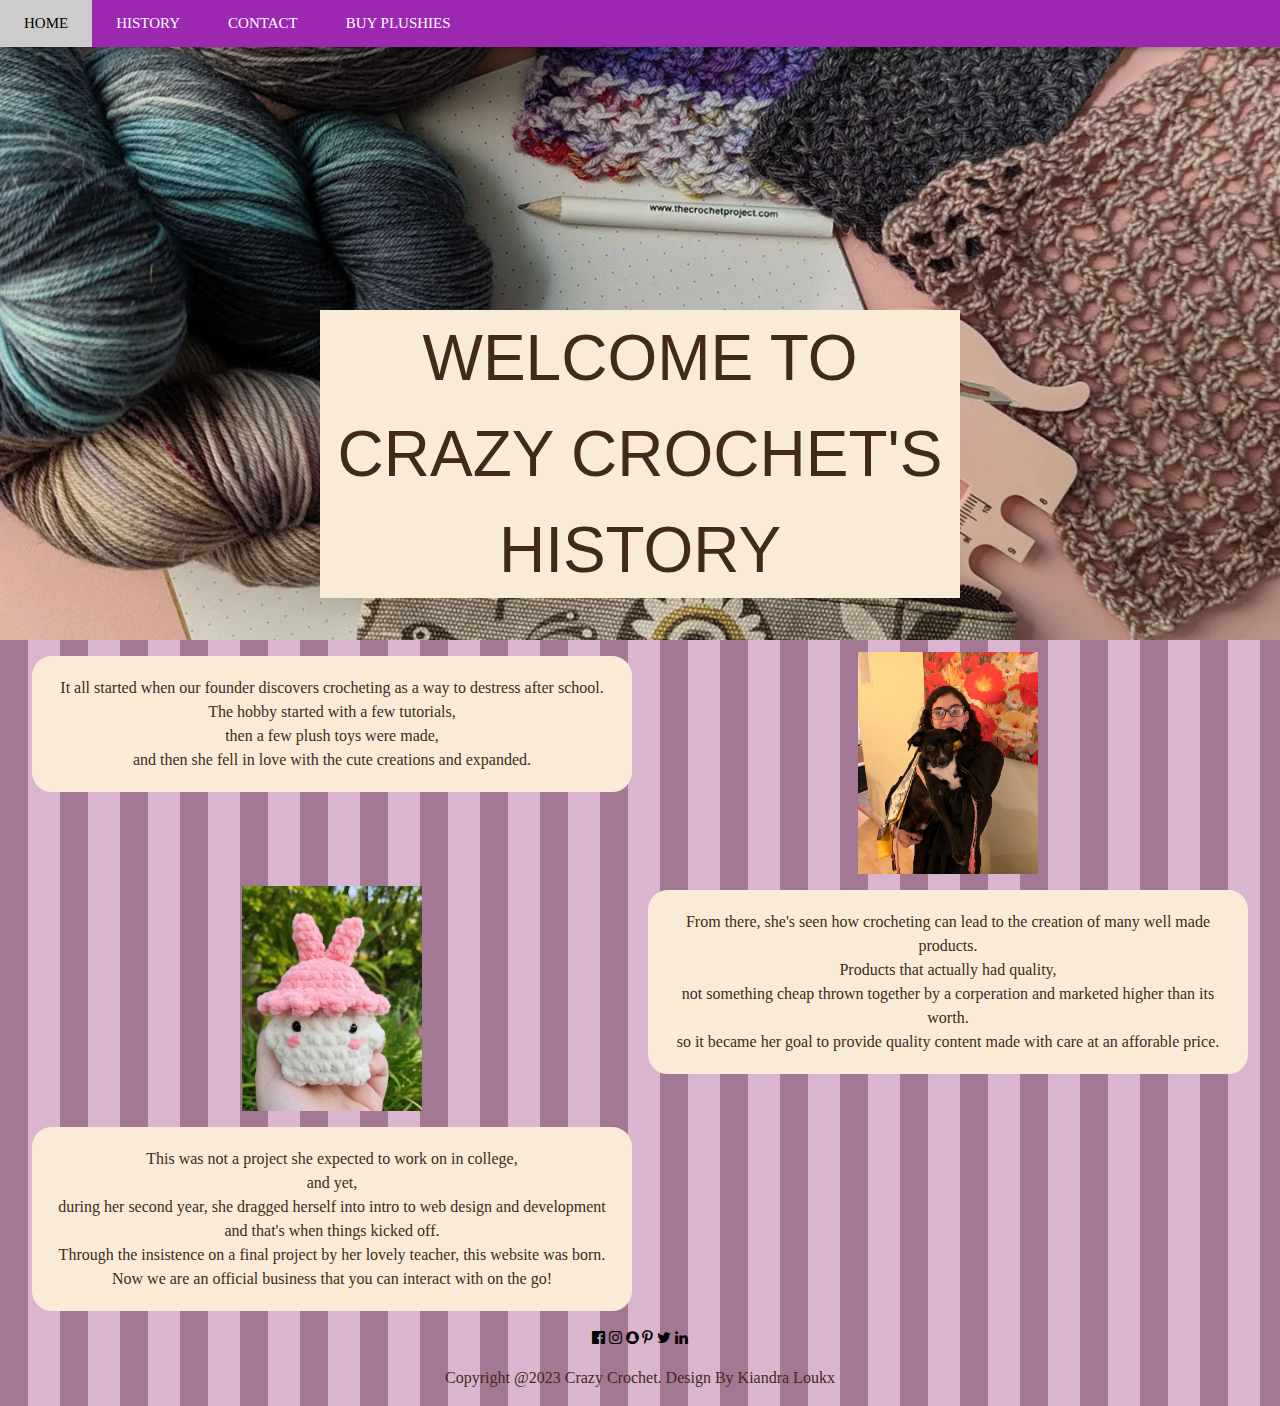
<file: History.html>
<!DOCTYPE html>

<html lang="en">

<head>

  <meta charset="UTF-8">

  <meta name="viewport" content="width=device-width, initial-scale=1.0">

  <title>History</title>

  <link rel="stylesheet" href="https://www.w3schools.com/w3css/4/w3.css">
  <link rel="stylesheet" href="https://cdnjs.cloudflare.com/ajax/libs/font-awesome/4.6.3/css/font-awesome.min.css">

  <!-- <link rel="stylesheet" href="header.css"> -->



  

  <style>



  body {

    text-align: center;

    font-family: Georgia, 'Times New Roman', Times, serif;

    background-image: url(all-imgs/aa.jpg);

    background-repeat: repeat;

    background-size: 60px 70px;

  }



  p {

      font-size: 16px;

      line-height: 24px;

      color:  rgb(66, 42, 26);

      text-align: center;

    }

   

    .space {

        margin-bottom: 20px;

      }

   

      h1 {

        font-size: 5vw;

        text-transform: uppercase;

        font-weight: normal;

        background-color: antiquewhite;

        color: rgb(66, 42, 26);

      } 

    .myimg {

      width:30%;

      /* height:220px; */

      margin:auto;

      margin-top: 2%;

    }



    h2 {

      margin-top: 8px;

      font-weight: 900;

      color:  rgb(66, 42, 26);

    }



    ul {

      list-style: none;

      font-size: 16px;

      line-height: 24px;

      color:  rgb(66, 42, 26);

      padding-left: 0;

      

    }



    /* .div {

      background-color: antiquewhite;

      margin: 40px auto;

      margin-top: 10px;

      padding: 40px;

      border-radius: 10px;

      width: 400px;

    }

     */

    .p1 {

      font-size: 16px;

      line-height: 24px;

      color: rgb(66, 42, 26);

      background-color: antiquewhite;

      padding:3%;

      border: antiquewhite solid 2px;

      border-radius: 20px;

    }



      /* .flex {

        display:flex;

        flex-direction: column;

        justify-content: center;

      }

      .flex2 {

        display: flex;

        flex-direction: row;

        justify-content: center;

      }

      .flex3 {

        display:flex;

        flex-direction: row-reverse;

        justify-content: center;

      } */



      

    </style>

</head>

<body>

  <div class="w3-top">

    <div class="w3-bar w3-text-white w3-purple  w3-card">

        <div class="w3-dropdown-hover w3-hide-large w3-hide-medium">

            <button class="w3-padding-large w3-button" title="bars"><i class="fa fa-bars"></i></button>

            <div class="w3-dropdown-content w3-bar-block">

                <a href="History.html" class="w3-bar-item w3-button w3-padding-large">HISTORY</a>

                <a href="buisnesscard.html" class="w3-bar-item w3-button w3-padding-large">CONTACT</a>

                <a href="Plushie.html" class="w3-bar-item w3-button w3-padding-large">BUY PLUSHIES</a>

            </div>

        </div>



        <a href="index.html" class="w3-bar-item w3-button w3-padding-large">HOME</a>

        <a href="History.html" class="w3-bar-item w3-button w3-padding-large w3-hide-small">HISTORY</a>

        <a href="buisnesscard.html" class="w3-bar-item w3-button w3-padding-large w3-hide-small">CONTACT</a>

        <a href="Plushie.html" class="w3-bar-item w3-button w3-padding-large w3-hide-small">BUY PLUSHIES</a>

        </div>

    </div>



<div class="w3-content" style="max-width:2000px;">

<div class="w3-display-container">

  <img src="all-imgs/ban.webp" alt="" style="width:100%">

  <div class="w3-display-bottommiddle w3-text-white w3-padding-32">

    <h1>Welcome To <br> Crazy Crochet's History</h1>

  </div>

</div> 



    <!-- <div class="main-header">

        <h1>Welcome To <br> Crazy Crochet's History</h1>

    </div> -->

    <div class="w3-container">

    <div class="w3-row-padding">

        <div class="w3-half">

            <p class="p1"> It all started when our founder discovers crocheting as a way to destress after school. <br> The hobby started with a few tutorials, <br> then a few plush toys were made, <br> and then she fell in love with the cute creations and expanded. </p>

            <!-- <img class="myimg" src="all-imgs/IMG_9905.jpg" alt="me"> -->

        </div>



        <div class="w3-half">

          <!-- <p class="p1"> It all started when our founder discovers crocheting as a way to destress after school. <br> The hobby started with a few tutorials, <br> then a few plush toys were made, <br> and then she fell in love with the cute creations and expanded. </p> -->

          <img class="myimg" src="all-imgs/IMG_9905.jpg" alt="me">

        </div>

    </div>

    

    <div class="w3-row-padding">

        <div class="w3-half">

            <!-- <p class="p1"> From there, she's seen how crocheting can lead to the creation of many well made products. <br> Products that actually had quality, <br> not something cheap thrown together by a corperation and marketed higher than its worth.<br> so it became her goal to provide quality content made with care at an afforable price.</p> -->

            <img class="myimg" src="all-imgs/crochet1.jpg" alt="plush">

        </div>



        <div class="w3-half">

          <p class="p1"> From there, she's seen how crocheting can lead to the creation of many well made products. <br> Products that actually had quality, <br> not something cheap thrown together by a corperation and marketed higher than its worth.<br> so it became her goal to provide quality content made with care at an afforable price.</p>

          <!-- <img class="myimg" src="all-imgs/crochet1.jpg" alt="plush"> -->

      </div>

    </div>  



    <div class="w3-row-padding">

      <div class="w3-half">

          <p class="p1"> This was not a project she expected to work on in college, <br> and yet,<br> during her second year, she dragged herself into intro to web design and development and that's when things kicked off. <br> Through the insistence on a final project by her lovely teacher, this website was born. <br> Now we are an official business that you can interact with on the go!  </p>

      </div>

    </div>  

        

    </div>

    </div>



 
    <footer>
      <i class="fa fa-facebook-official"></i>
      <i class="fa fa-instagram"></i>
      <i class="fa fa-snapchat"></i>
      <i class="fa fa-pinterest-p"></i>
      <i class="fa fa-twitter"></i>
      <i class="fa fa-linkedin"></i>
      <p> Copyright @2023 Crazy Crochet. Design By Kiandra Loukx</p>
    </footer>

</body>

</html>
</file>
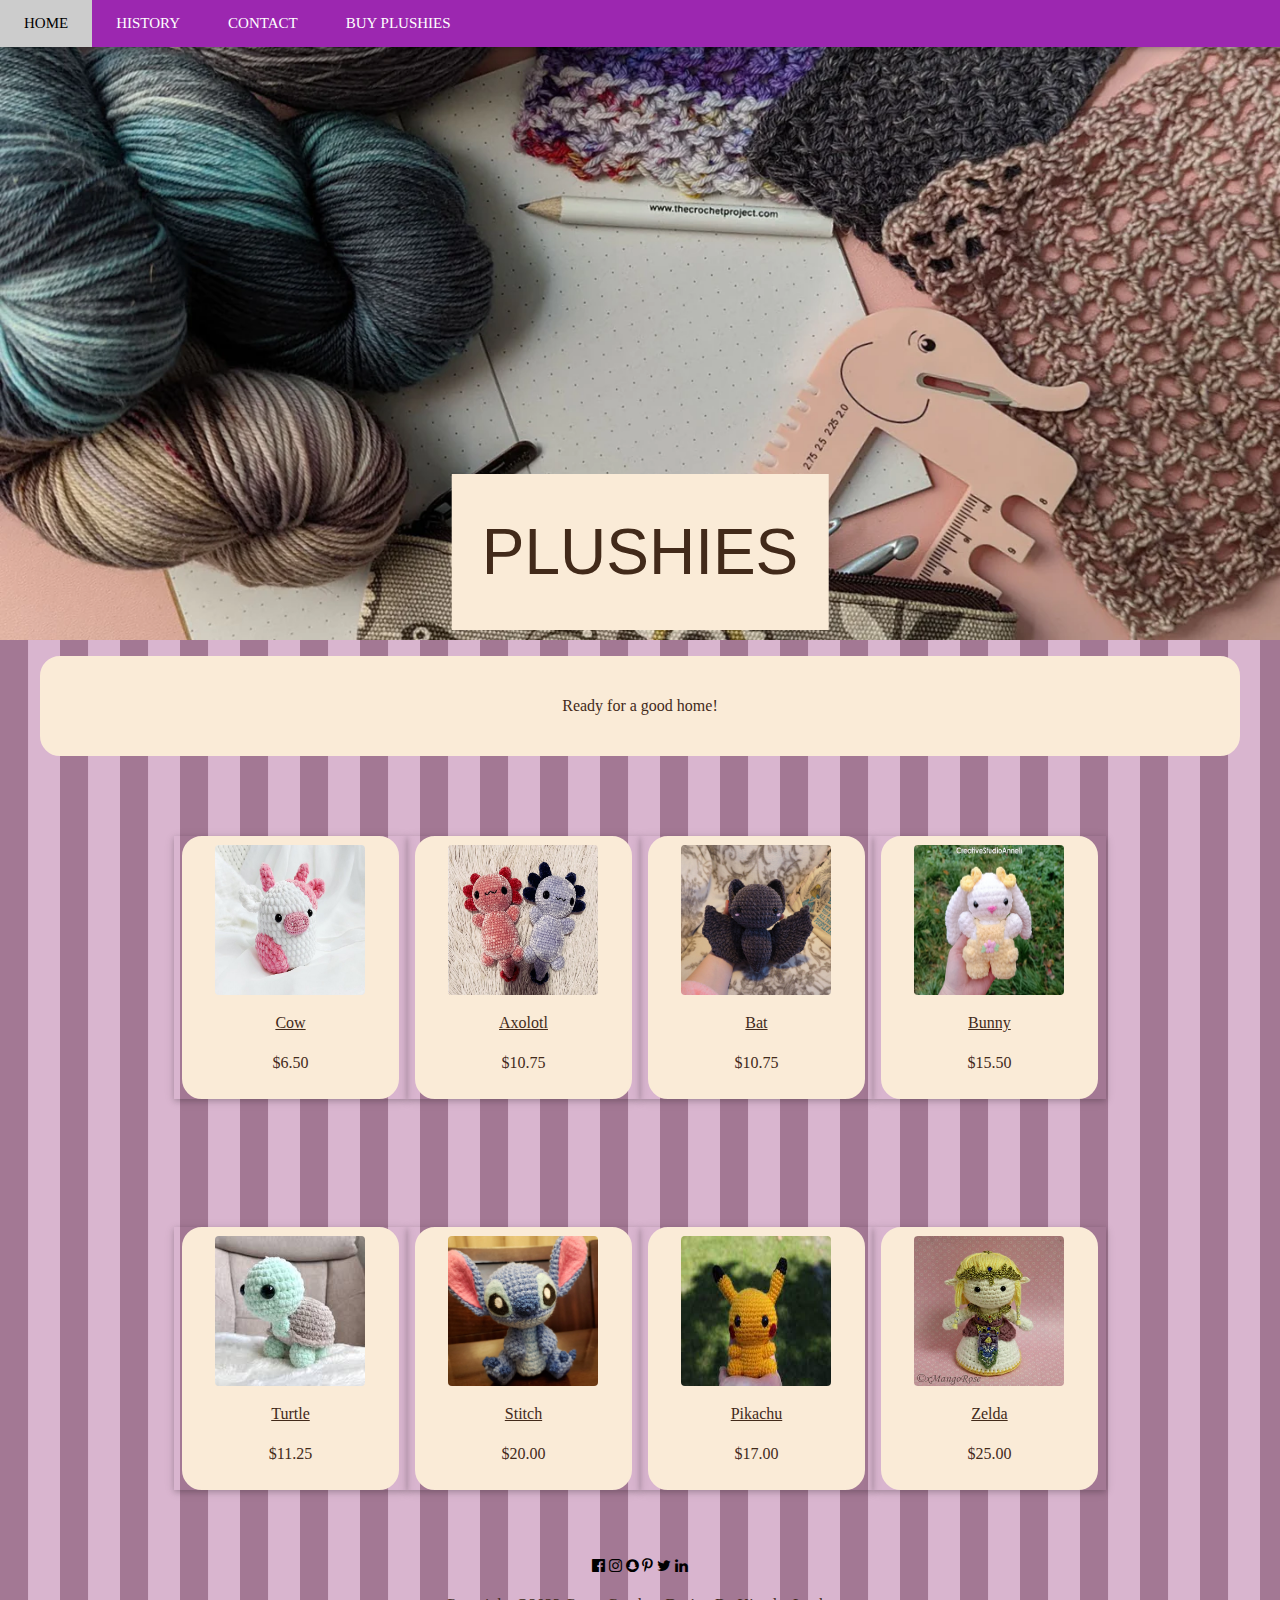
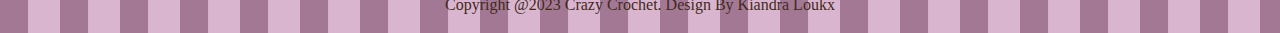
<file: Plushie.html>
<!DOCTYPE html>

<html lang="en">

<head>

  <meta charset="UTF-8">

  <meta name="viewport" content="width=device-width, initial-scale=1.0">

  <title>History</title>

  <link rel="stylesheet" href="https://www.w3schools.com/w3css/4/w3.css">
  <link rel="stylesheet" href="https://cdnjs.cloudflare.com/ajax/libs/font-awesome/4.6.3/css/font-awesome.min.css">

  <!-- <link rel="stylesheet" href="header.css"> -->



  

  <style>



  body {

    text-align: center;

    font-family: Georgia, 'Times New Roman', Times, serif;

    background-image: url(all-imgs/aa.jpg);

    background-repeat: repeat;

    background-size: 60px 70px;

  }



  p {

      font-size: 16px;

      line-height: 24px;

      color:  rgb(66, 42, 26);

      text-align: center;

    }

   

    .space {

        margin-bottom: 20px;

      }

   

      h1 {

        font-size: 5vw;

        text-transform: uppercase;

        font-weight: normal;

        background-color: antiquewhite;

        color: rgb(66, 42, 26);
        padding: 30px;

      } 

    .myimg {

      width:30%;

      /* height:220px; */

      margin:auto;

      margin-top: 2%;

    }



    h2 {

      margin-top: 8px;

      font-weight: 900;

      color:  rgb(66, 42, 26);

    }



    ul {

      list-style: none;

      font-size: 16px;

      line-height: 24px;

      color:  rgb(66, 42, 26);

      padding-left: 0;

      

    }
    .img {
        height: 150px;
        width: 150px;
      }



    /* .div {

      background-color: antiquewhite;

      margin: 40px auto;

      margin-top: 10px;

      padding: 40px;

      border-radius: 10px;

      width: 400px;

    }

     */

    .p1 {

      font-size: 16px;

      line-height: 24px;

      color: rgb(66, 42, 26);

      background-color: antiquewhite;

      padding:3%;

      border: antiquewhite solid 2px;

      border-radius: 20px;

    }
    </style>

</head>

<body>

  <div class="w3-top">

    <div class="w3-bar w3-text-white w3-purple w3-card">

        <div class="w3-dropdown-hover w3-hide-large w3-hide-medium">

            <button class="w3-padding-large w3-button" title="bars"><i class="fa fa-bars"></i></button>

            <div class="w3-dropdown-content w3-bar-block">

                <a href="History.html" class="w3-bar-item w3-button w3-padding-large">HISTORY</a>

                <a href="buisnesscard.html" class="w3-bar-item w3-button w3-padding-large">CONTACT</a>

                <a href="Plushie.html" class="w3-bar-item w3-button w3-padding-large">BUY PLUSHIES</a>

            </div>

        </div>



        <a href="index.html" class="w3-bar-item w3-button w3-padding-large">HOME</a>

        <a href="History.html" class="w3-bar-item w3-button w3-padding-large w3-hide-small">HISTORY</a>

        <a href="buisnesscard.html" class="w3-bar-item w3-button w3-padding-large w3-hide-small">CONTACT</a>

        <a href="Plushie.html" class="w3-bar-item w3-button w3-padding-large w3-hide-small">BUY PLUSHIES</a>

        </div>

    </div>



<div class="w3-content" style="max-width:2000px;">

<div class="w3-display-container">

  <img src="all-imgs/ban.webp" alt="" style="width:100%">

  <div class="w3-display-bottommiddle w3-text-white w3-padding-36">

    <h1> PLUSHIES</h1>

  </div>

</div> 


    <div class="w3-container">

    <div class="w3-row-padding">

        <div class="w3-container">

            <p class="p1"> Ready for a good home! </p>

            <!-- <img class="myimg" src="all-imgs/IMG_9905.jpg" alt="me"> -->

        </div>


        <div class="w3-container w3-content w3-center w3-padding-64">

            <div class="w3-row-padding">
              <div class="w3-quarter w3-card w3-hover-sepia">
                <div class="p1">
                <img src="all-imgs/cow.jpg" class="w3-round img" alt="plush1">
                <p><a href="buycow.html">Cow</a> </p>
                <p>$6.50</p>
                </div>
              </div>
              <div class="w3-quarter w3-card w3-hover-sepia">
                <div class="p1">
                <img src="all-imgs/axo.webp" class="w3-round img" alt="plush2">
                <p><a href="buyaxo.html">Axolotl</a> </p>
                <p> $10.75</p>
                </div>
              </div>
              <div class="w3-quarter w3-card w3-hover-sepia">
                <div class="p1">
                <img src="all-imgs/bat.jpg" class="w3-round img" alt="plush3">
                <p><a href="buybat.html"> Bat</a></p>
                <p>$10.75</p>
                </div>
              </div>
              <div class="w3-quarter w3-card w3-hover-sepia">
                <div class="p1">
                <img src="all-imgs/bun.webp" class="w3-round img" alt="plush4">
                <p><a href="buybun.html"> Bunny</a></p>
                <p> $15.50</p> 
                </div>
              </div>
            </div>
          </div> 

         <div class="w3-container w3-content w3-center w3-padding-64">

            <div class="w3-row-padding">
              <div class="w3-quarter w3-card w3-hover-sepia">
                <div class="p1">
                <img src="all-imgs/turtle.jpg" class="w3-round img" alt="plush1">
                <p><a href="buyturt.html">Turtle</a> </p>
                <p>$11.25</p>
                </div>
              </div>
              <div class="w3-quarter w3-card w3-hover-sepia">
                <div class="p1">
                <img src="all-imgs/stitch.jpg" class="w3-round img" alt="plush2">
                <p><a href="buystitch.html">Stitch</a> </p>
                <p> $20.00</p>
                </div>
              </div>
              <div class="w3-quarter w3-card w3-hover-sepia">
                <div class="p1">
                <img src="all-imgs/pika.jpg" class="w3-round img" alt="plush3">
                <p><a href="buypika.html"> Pikachu</a></p>
                <p>$17.00</p>
                </div>
              </div>
              <div class="w3-quarter w3-card w3-hover-sepia">
                <div class="p1">
                <img src="all-imgs/zel.webp" class="w3-round img" alt="plush4">
                <p><a href="buyzel.html"> Zelda</a></p>
                <p> $25.00</p> 
                </div>
              </div>
            </div>
          </div> 


    </div>

    </div>



  </div>

  <footer>
    <i class="fa fa-facebook-official"></i>
    <i class="fa fa-instagram"></i>
    <i class="fa fa-snapchat"></i>
    <i class="fa fa-pinterest-p"></i>
    <i class="fa fa-twitter"></i>
    <i class="fa fa-linkedin"></i>
    <p> Copyright @2023 Crazy Crochet. Design By Kiandra Loukx</p>
  </footer>

</body>

</html>
</file>
<file: my.css>
body {
    text-align: center;
    font-family:Georgia, 'Times New Roman', Times, serif;
    background-image: url(all-imgs/aa.jpg);
    background-repeat: repeat;
    background-size: 60px 70px;
  }

.back{
    font-size: 16px;
  line-height: 24px;
  color:  rgb(66, 42, 26); 
  background-color: antiquewhite;
  padding:3%;
  border: antiquewhite soild 2px;
  border-radius: 20px;
}
img {
    height: 300px;
    width: 300px;
    margin-right: 80px;
    border: solid antiquewhite 50px;
    border-radius: 20px;
  }
ul {
    list-style: none;
    font-size: 16px;
    line-height: 24px;
    color:  rgb(66, 42, 26);
    margin: auto;
    margin-right: 10%;
    margin-top: 5%;
    
  }
.div {
    background-color: antiquewhite;
    margin: 40px auto;
    margin-top: 10px;
    padding: 40px;
    border-radius: 10px;
    width: 400px;
  }
.flex {
    display:flex;
    flex-direction: row;
    justify-content: center;
    margin-top: 50px;
    margin-right: 50px;
    margin-bottom: 40px;
  }
.flex2 {
    display:flex;
    flex-direction: column;
    justify-content: center;
  }
.nav-bar {
    list-style-type: none;
    margin: 0;
  }
a.nav-bar-link{
    text-decoration: none;
  }

.nav-bar-list {
    float: left;
    padding-top: 10px;
  }

.nav-bar-link {
    color: white;
    font-size: 24px;
    padding: 20px;
  }
.space {
    margin-bottom: 20px;
  }
  .main-header {
    padding-top: 100px;
    height: 200px;
    background: url("all-imgs/ban.webp") no-repeat center;
    background-size: cover;
  }

  .buynow {
    border: antiquewhite solid 20px;
    border-radius: 20px;
    color: rgb(66, 42, 26);
    text-decoration: none;
    background-color: antiquewhite;
    font-size: 40px;
    margin-bottom: 5px;
  }

  @media only screen and (max-width: 600px) 
  {
    .nav-bar-link {
    color: white;
    font-size: 15px;
    padding: 20px;

  }
  img {
    height: 200px;
    width: 200px;
    margin-right: 80px;
    border: solid antiquewhite 20px;
    border-radius: 20px;
    margin-top: 25px;
    margin-left: 10px;
  }
  .back{
    font-size: 15px;
  line-height: 24px;
  color:  rgb(66, 42, 26); 
  background-color: antiquewhite;
  padding:3%;
  border: antiquewhite soild 2px;
  border-radius: 20px;
  text-align: center;
}
ul {
  list-style: none;
  font-size: 15px;
  line-height: 24px;
  color:  rgb(66, 42, 26);
  margin: auto;
  justify-content: center;
  margin-top: 5%;

  
}
.buynow {
  border: antiquewhite solid 20px;
  border-radius: 20px;
  color: rgb(66, 42, 26);
  text-decoration: none;
  background-color: antiquewhite;
  font-size: 40px;
  margin-bottom: 10px;
}
  }
</file>
<file: header.css>
body {
    text-align: center;
    font-family: Georgia, 'Times New Roman', Times, serif;
    background-image: url(all-imgs/aa.jpg);
    background-repeat: repeat;
    background-size: 60px 70px;
  }
p {
    font-size: 16px;
    line-height: 24px;
    color:  rgb(66, 42, 26);
}
    
.nav-bar {
      list-style-type: none;
      margin-top: 0;
  }
  a.nav-bar-link{
      text-decoration: none;
    }

  .nav-bar-list {
      float: left;
      padding-top: 0px;
    }

  .nav-bar-link {
      color: white;
      font-size: 24px;
      padding: 20px;
    }
  .space {
      margin-bottom: 20px;
    }
  .main-header {
      padding-top: 200px;
      height: 250px;
      background: url("all-imgs/ban.webp") no-repeat center;
      background-size: cover;
    }
  h1 {
      font-size: 5vw;
      text-transform: uppercase;
      font-weight: normal;
      background-color: antiquewhite;
      margin:auto;
      color: rgb(66, 42, 26);
    }
</file>
